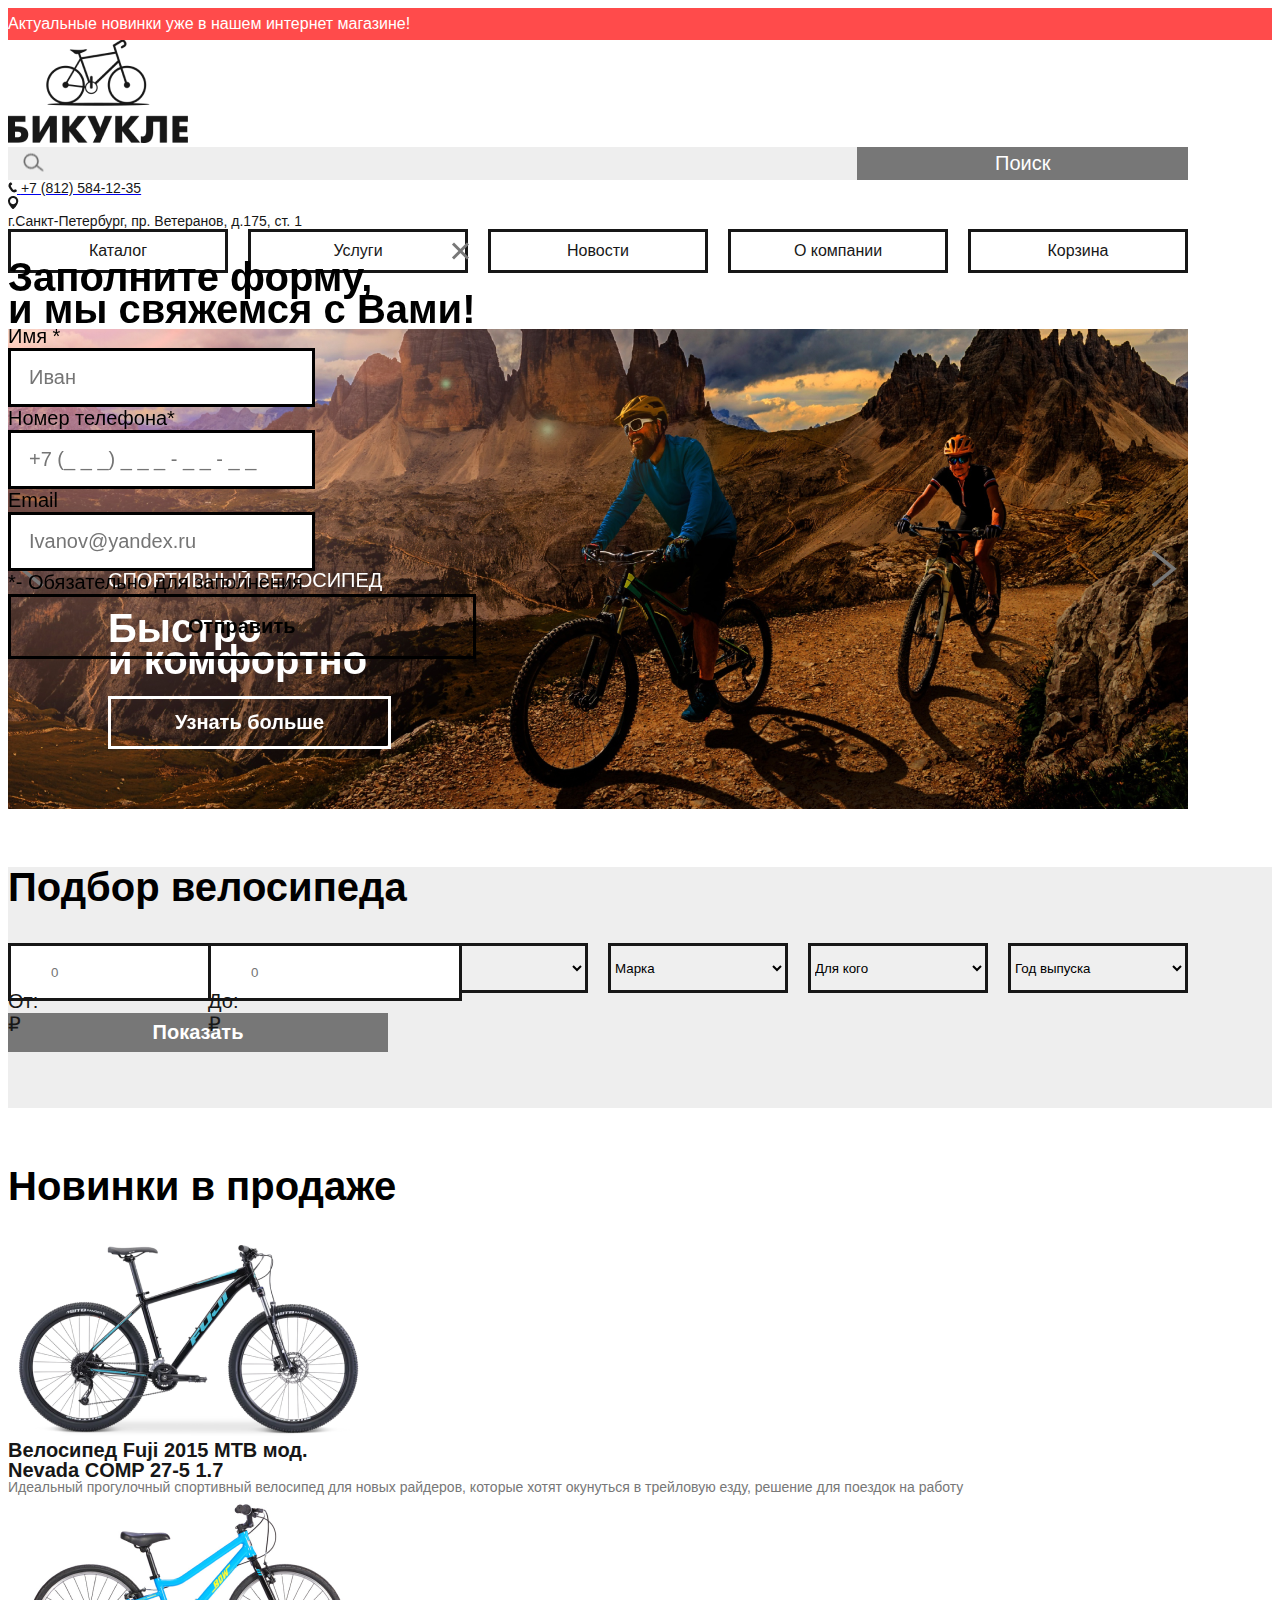
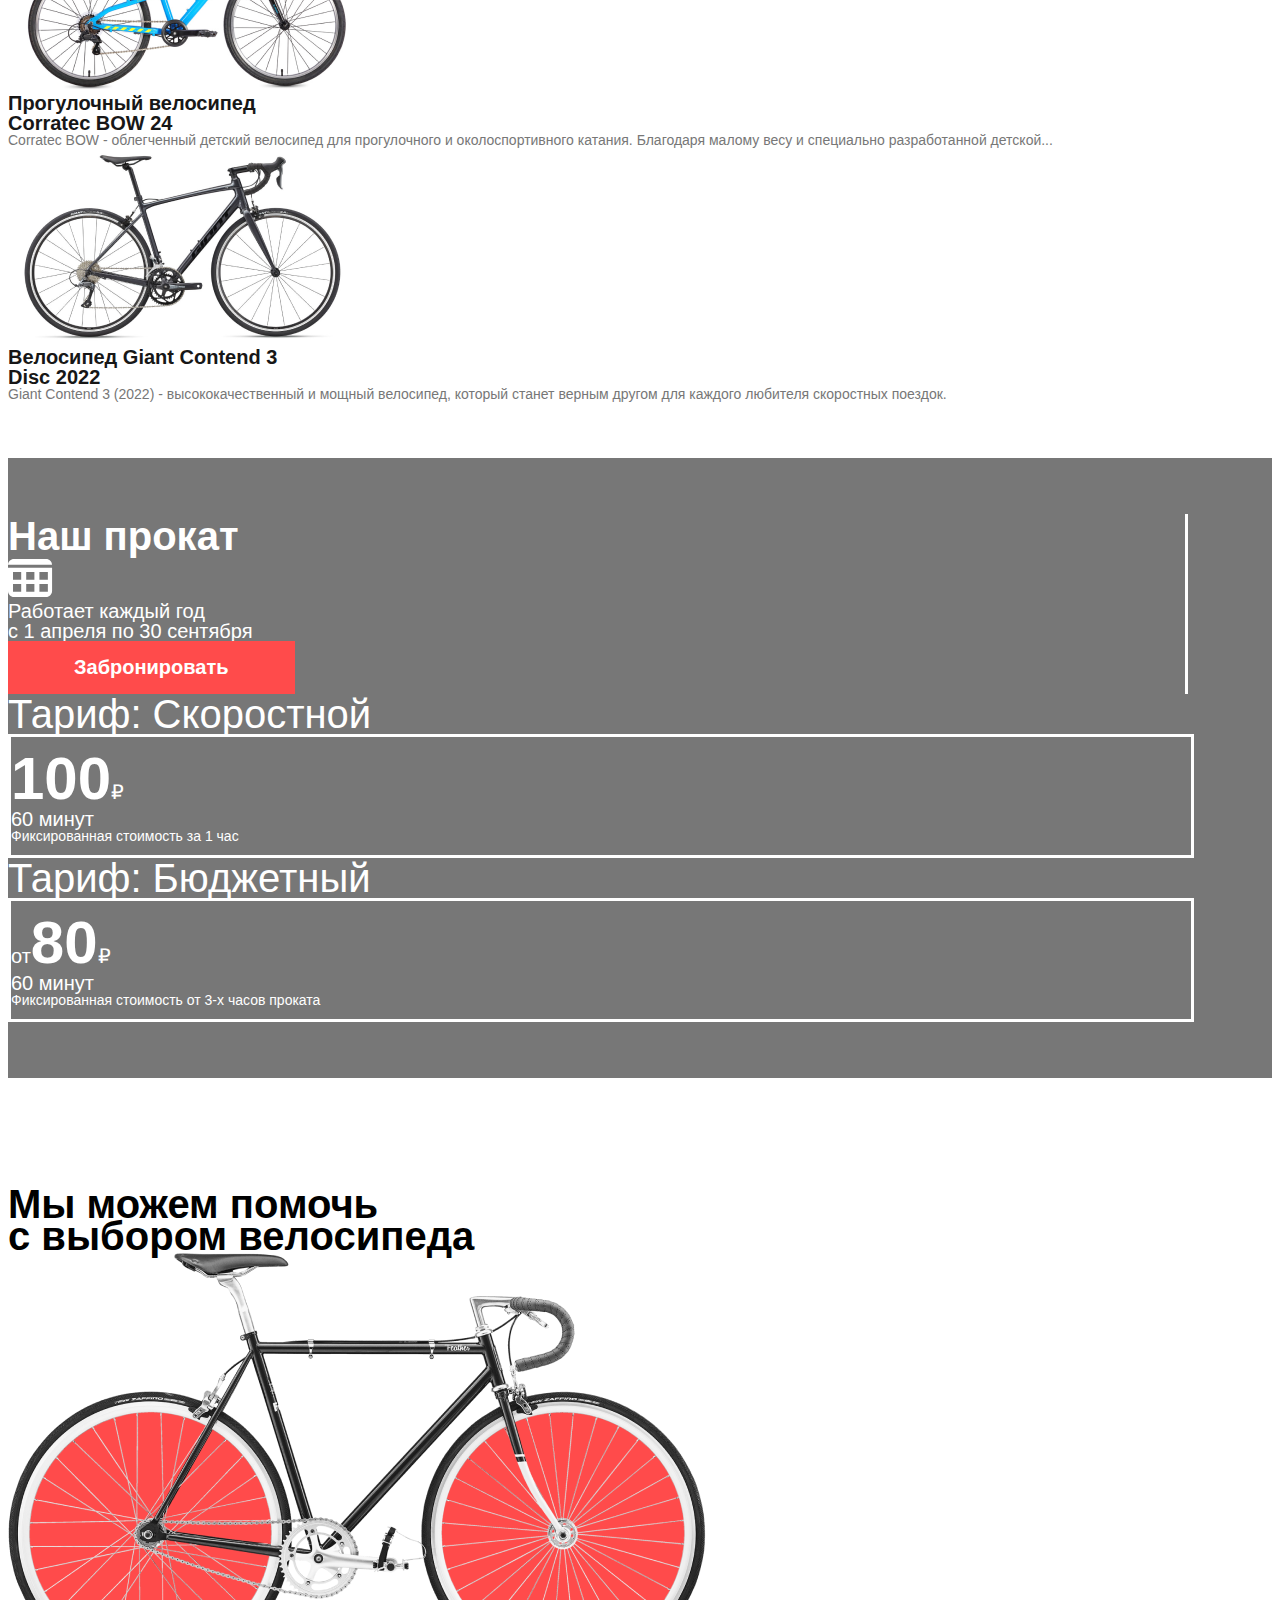
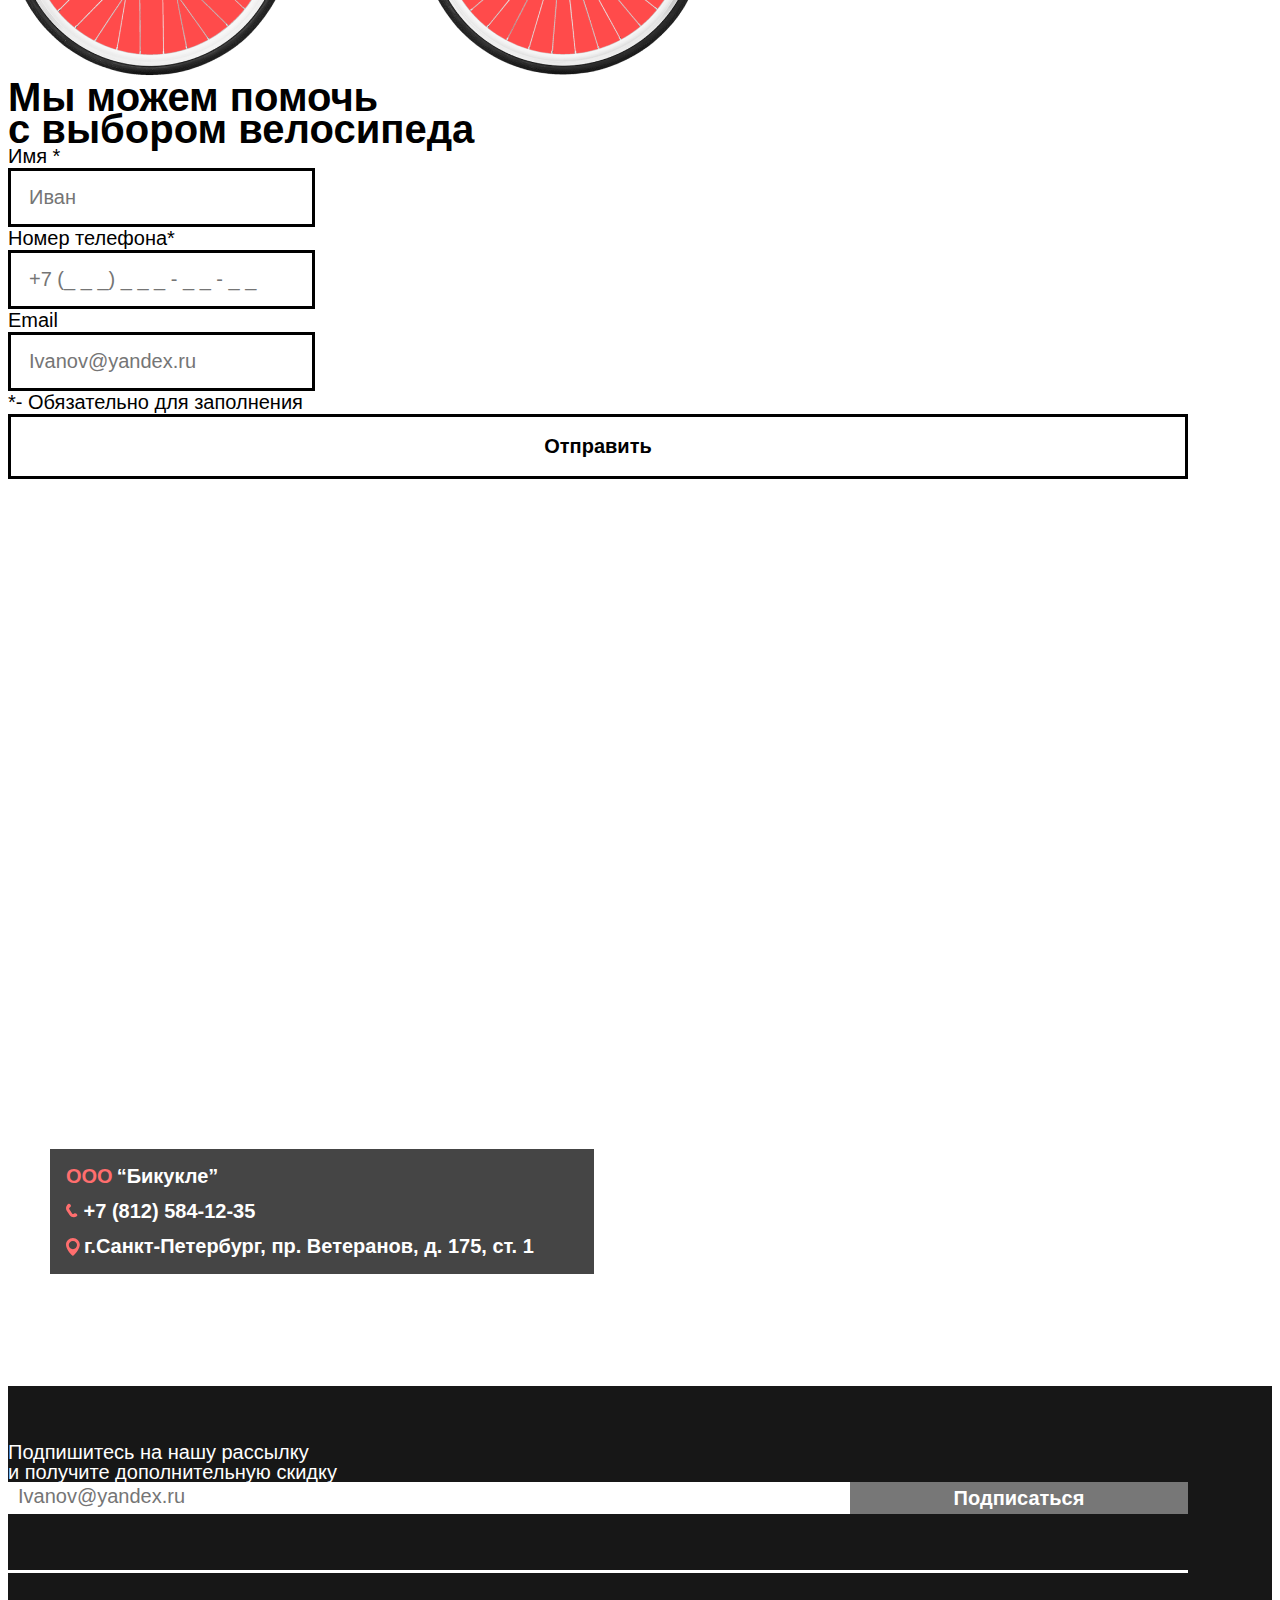
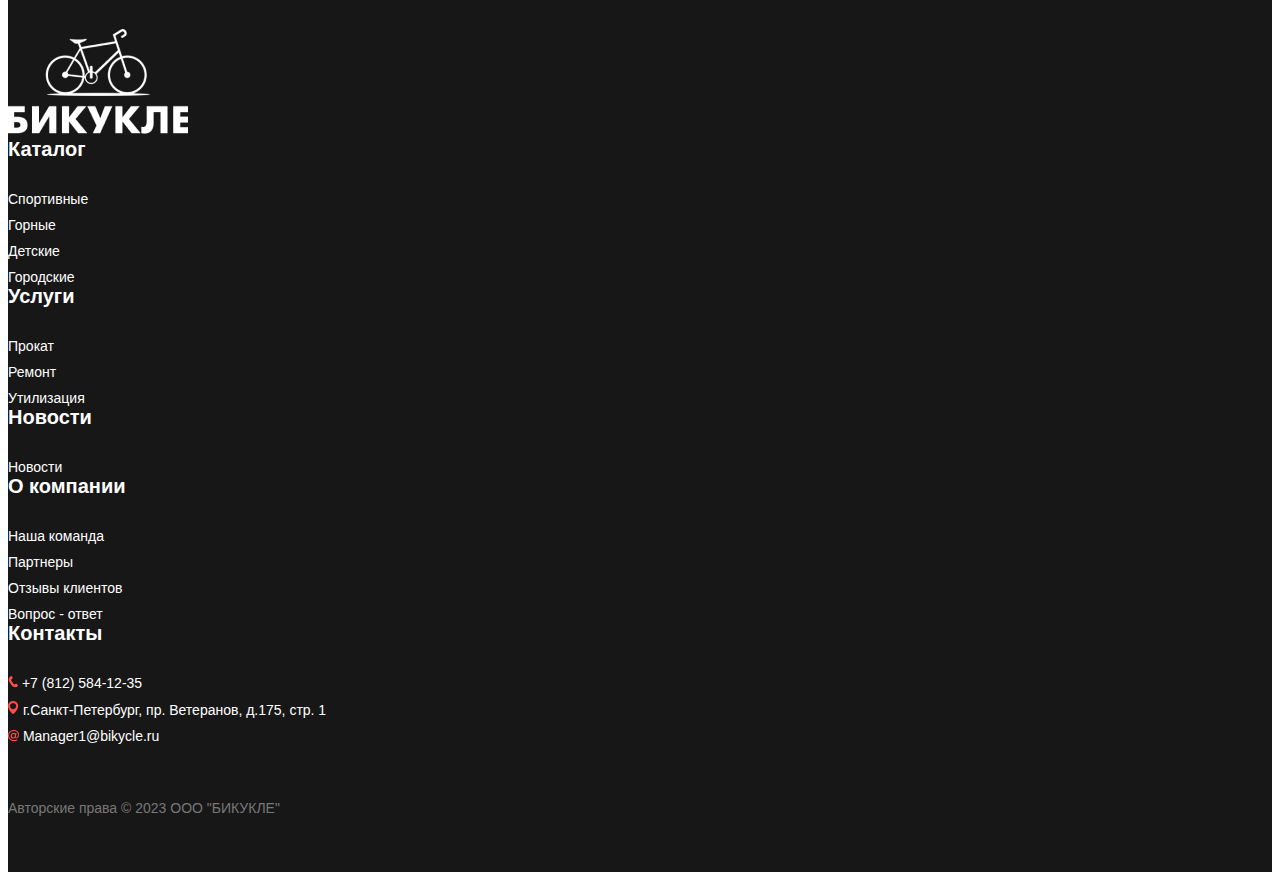
<file: index.html>
<!doctype html>
<html lang="ru">
<head>
    <meta charset="utf-8">
    <meta name="viewport" content="width=device-width, initial-scale=1">
    <title>Главная</title>
    <link rel="stylesheet" href="https://cdn.jsdelivr.net/npm/swiper@9/swiper-bundle.min.css"/>
    <link href="https://cdn.jsdelivr.net/npm/bootstrap@5.3.0/dist/css/bootstrap.min.css" rel="stylesheet" integrity="sha384-9ndCyUaIbzAi2FUVXJi0CjmCapSmO7SnpJef0486qhLnuZ2cdeRhO02iuK6FUUVM" crossorigin="anonymous">
    <link rel="stylesheet" href="assets/css/main.css">
</head>
<body>
    <header class="w-100 d-flex flex-column gap-4">
        <p class="w-100 header_title text-center">Актуальные новинки уже в нашем интернет магазине!</p>
        <nav class="container d-flex align-items-center justify-content-between">
            <a href="index.html"><img src="assets/images/header/logo.png" alt="" class="logo"></a>
            <div class="nav_left d-flex flex-column w-100" id="menu">
                <div class="d-flex flex-column flex-lg-row align-items-center preform">
                    <form class="col-12 col-lg-7 form_header">
                        <input type="text" class="form_input">
                        <img src="assets/images/icons/search.png" alt="" class="form_img">
                        <button class="form_button">Поиск</button>
                    </form>
                    <div class="col-12 col-lg-5 d-flex flex-column nav_contacts">
                        <a href="tel:+7 (812) 584-12-35" class="d-flex align-items-center gap-1 text-decoration-none">
                            <img src="assets/images/icons/phone.png" alt="">
                            <span style="color:#171717;">+7 (812) 584-12-35</span>
                        </a>
                        <div class="d-flex align-items-center gap-1">
                            <img src="assets/images/icons/adress.png" alt="">
                            <p>г.Санкт-Петербург, пр. Ветеранов, д.175, ст. 1</p>
                        </div>
                    </div>
                </div>
                <div class="nav_grid">
                    <a href="pages/catalog.html" class="nav_link">Каталог</a>
                    <a href="" class="nav_link">Услуги</a>
                    <a href="" class="nav_link">Новости</a>
                    <a href="" class="nav_link">О компании</a>
                    <a href="" class="nav_link">Корзина</a>
                </div>
            </div>
            <button type="button" id="toggler" class="toggler">
                <img src="assets/images/icons/menu.png" alt="">
            </button>
        </nav>
    </header>

    <main class="w-100">
        <div class="container">
            <div class=" swiper swiperMain w-100 ">
                <div class="swiper-wrapper w-100">
                    <div class="swiper-slide slide">
                        <img src="assets/images/main_silder/1.png" alt="" class="w-100">
                        <div class="swiper_desc">
                            <span>СПОРТИВНЫЙ ВЕЛОСИПЕД</span>
                            <p>Быстро<br> и комфортно</p>
                            <button>Узнать больше</button>
                        </div>
                    </div>
                    <div class="swiper-slide slide slide_second">
                        <img src="assets/images/main_silder/2.png" alt="" class="w-100">
                        <div class="swiper_desc">
                            <span>ДЕТСКИЙ ВЕЛОСИПЕД</span>
                            <p>Удобно<br> и безопасно</p>
                            <button>Узнать больше</button>
                        </div>
                    </div>
                </div>
                <div class="swiper-button-prev">
                    <svg width="15" height="21" viewBox="0 0 15 21" fill="none" xmlns="http://www.w3.org/2000/svg">
                        <path d="M13.6578 0.999999L2 10.4159L13.6578 19.8318" stroke="#777777" stroke-width="2"/>
                    </svg>
                </div>
                <div class="swiper-button-next">
                    <svg width="15" height="21" viewBox="0 0 15 21" fill="none" xmlns="http://www.w3.org/2000/svg">
                        <path d="M0.999903 0.999999L12.6577 10.4159L0.999903 19.8318" stroke="#777777" stroke-width="2"/>
                    </svg>
                </div>
            </div>
        </div>

        <div class="w-100 d-flex flex-column bike_selection">
            <p class="title_card text-center">Подбор велосипеда</p>
            <div class="container bike_form">
                <div class="bike_price">
                    <input type="text" class="bike_input h-100" placeholder="0">
                    <p class="position-absolute bike_p">От:</p>
                    <p class="position-absolute bike_p2">₽</p>
                </div>
                <div class="bike_price">
                    <input type="text" class="bike_input h-100" placeholder="0">
                    <p class="position-absolute bike_p">До:</p>
                    <p class="position-absolute bike_p2">₽</p>
                </div>
                <select name="" id="">
                    <option value="" selected disabled>Тип</option>
                    <option value="">Городские</option>
                    <option value="">Спортивные</option>
                    <option value="">Горные</option>
                </select>
                <select name="" id="">
                    <option value="" selected disabled>Марка</option>
                    <option value="">Fujo</option>
                    <option value="">Giant</option>
                    <option value="">BOW</option>
                    <option value="">Crunge</option>
                    <option value="">Komodo</option>
                </select>
                <select name="" id="">
                    <option value="" selected disabled>Для кого</option>
                    <option value="">Мужчинам</option>
                    <option value="">Женщинам</option>
                    <option value="">Детям</option>
                </select>
                <select name="" id="">
                    <option value="" selected disabled>Год выпуска</option>
                    <option value="">2015</option>
                    <option value="">2018</option>
                    <option value="">2020</option>
                </select>
            </div>
            <div class="container d-flex align-items-center justify-content-center">            
                <button>Показать</button>
            </div>
        </div>

        <div class="container">
            <p class="title_card text-center text-lg-start">Новинки в продаже</p>
            <div class="row row-gap-3">
                <div class="d-flex flex-column product_card col-12 col-md-6 col-lg-4">
                    <a href="pages/product.html"><img src="assets/images/products/1.png" alt="" class="w-100 product_img"></a>
                    <p class="w-100 product_title">Велосипед Fuji 2015 MTB мод.<br> Nevada COMP 27-5 1.7</p>
                    <p class="w-100 product_description">Идеальный прогулочный спортивный велосипед для новых райдеров, которые хотят окунуться в трейловую езду, решение для поездок на работу</p>
                </div>     
                <div class="d-flex flex-column product_card col-12 col-md-6 col-lg-4">
                    <a href="pages/product.html"><img src="assets/images/products/4.png" alt="" class="w-100 product_img"></a>
                    <p class="w-100 product_title">Прогулочный велосипед<br> Corratec BOW 24</p>
                    <p class="w-100 product_description">Corratec BOW - облегченный детский велосипед для прогулочного и околоспортивного катания. Благодаря малому весу и специально разработанной детской...</p>
                </div>     
                <div class="d-flex flex-column product_card col-12 col-md-6 col-lg-4">
                    <a href="pages/product.html"><img src="assets/images/products/3.png" alt="" class="w-100 product_img"></a>
                    <p class="w-100 product_title">Велосипед Giant Contend 3<br> Disc 2022</p>
                    <p class="w-100 product_description">Giant Contend 3 (2022) - высококачественный и мощный велосипед, который станет верным другом для каждого любителя скоростных поездок.</p>
                </div>     
            </div>
        </div>

        <div class="rate_block">
            <div class="container">
                <div class="row row-gap-4">
                    <div class="border_rent d-flex flex-column justify-content-between col-lg-4 col-12">
                        <p class="rent_title">Наш прокат</p>
                        <div class="d-flex align-items-center column-gap-2">
                            <svg width="45" height="38" viewBox="0 0 45 38" fill="none" xmlns="http://www.w3.org/2000/svg">
                                <path fill-rule="evenodd" clip-rule="evenodd" d="M0.00150793 5.86414H44.0799C44.0076 2.61318 41.3497 0 38.0814 0H6C2.7317 0 0.0737382 2.61318 0.00150793 5.86414ZM44.0814 8.67895H0V32C0 35.3137 2.68628 38 5.99999 38H38.0814C41.3951 38 44.0814 35.3137 44.0814 32V8.67895ZM31.4113 12.9012H39.858V20.642H31.4113V12.9012ZM26.396 12.9012H18.2133V20.642H26.396V12.9012ZM26.396 25.0988H18.2133V32.8395H26.396V25.0988ZM31.4113 32.8395H39.858V25.0988H31.4113V32.8395ZM13.198 12.9012V20.642H5.01525V12.9012H13.198ZM13.198 25.0988H5.01525V32.8395H13.198V25.0988Z" fill="white"/>
                            </svg>
                            <p class="rent_desc mt-2">Работает каждый год<br>
                                с 1 апреля по 30 сентября</p>
                        </div>
                        <button class="btn_rent mt-3" id="modal_open">Забронировать</button>
                    </div>
                    <div class="d-flex flex-column col-lg-4 col-12">
                        <p class="rent_title-rate text-center">Тариф: Скоростной</p>
                        <div class="d-flex row-gap-2 mt-4 flex-column align-items-center justify-content-center rate_price">
                            <p class="price_rate">100<span>₽</span></p>
                            <p class="time_rate">60 минут</p>
                            <p class="fix_rate">Фиксированная стоимость за 1 час</p>
                        </div>
                    </div>
                    <div class="d-flex flex-column col-lg-4 col-12">
                        <p class="rent_title-rate text-center">Тариф: Бюджетный</p>
                        <div class="d-flex row-gap-2 mt-4 flex-column align-items-center justify-content-center rate_price">
                            <p class="price_rate"><span>от</span>80<span>₽</span></p>
                            <p class="time_rate">60 минут</p>
                            <p class="fix_rate">Фиксированная стоимость от 3-х часов проката</p>
                        </div>
                    </div>
                </div>
            </div>            
        </div>

        <div class="w-100 bg-white modal_bike d-flex flex-column align-items-center d-none" id="modal">
            <div class="col-xl-5 col-lg-6 col-12 container position-relative">
                <button class="modal_close" id="modal_close">
                    <img src="assets/images/icons/close.png" alt="">
                </button>
                <p class="text-center feedback_title d-none d-lg-block">Заполните форму, <br> и мы свяжемся с Вами!</p>
                <form action="#" method="POST" class="d-flex flex-column row-gap-4 mt-md-5">
                    <label class="row_form d-flex flex-column row-gap-2">
                        <p class="ps-4">Имя *</p>
                        <input type="text" name="name" placeholder="Иван" required>
                    </label>
                    <label class="row_form d-flex flex-column row-gap-2">
                        <p class="ps-4">Номер телефона*</p>
                        <input type="text" name="phone" placeholder="+7 (_ _ _) _ _ _ - _ _ - _ _" required>
                    </label>
                    <label class="row_form d-flex flex-column row-gap-2">
                        <p class="ps-4">Email</p>
                        <input type="email" name="email" placeholder="Ivanov@yandex.ru">
                    </label>
                    <p class="necessarily ps-4">*- Обязательно для заполнения</p>
                    <button class="btn_form mt-3">Отправить</button>
                </form>
            </div>
        </div>
        <div class="overlay w-100 d-none" id="overlay"></div>

        <div class="container">
            <div class="row row-gap-3 feedback_form">
                <p class="text-center feedback_title d-lg-none">Мы можем помочь<br> с выбором велосипеда</p>
                <div class="col-xl-7 col-lg-6 col-12 d-flex align-items-end">
                    <img src="assets/images/form.png" alt="" class="w-100">
                </div>
                <div class="col-xl-5 col-lg-6 col-12">
                    <p class="text-center feedback_title d-none d-lg-block">Мы можем помочь<br> с выбором велосипеда</p>
                    <form action="#" method="POST" class="d-flex flex-column row-gap-4 mt-md-5">
                        <label class="row_form d-flex flex-column row-gap-2">
                            <p class="ps-4">Имя *</p>
                            <input type="text" name="name" placeholder="Иван" required>
                        </label>
                        <label class="row_form d-flex flex-column row-gap-2">
                            <p class="ps-4">Номер телефона*</p>
                            <input type="text" name="phone" placeholder="+7 (_ _ _) _ _ _ - _ _ - _ _" required>
                        </label>
                        <label class="row_form d-flex flex-column row-gap-2">
                            <p class="ps-4">Email</p>
                            <input type="email" name="email" placeholder="Ivanov@yandex.ru">
                        </label>
                        <p class="necessarily ps-4">*- Обязательно для заполнения</p>
                        <button class="btn_form mt-3">Отправить</button>
                    </form>
                </div>
            </div>
        </div>

        <div class="map_block">
            <iframe class="map" src="https://yandex.ru/map-widget/v1/?um=constructor%3Af0da5bd1bc6ccb6ceba1e749f057a9f485c7a87589c55c404bb5228900364bf2&amp;source=constructor" frameborder="0"></iframe>
            <div class="contact_map">
                <ul class="map_list">
                    <li><span>OOO</span> “Бикукле”</li>
                    <li>
                        <a href="tel:78125841235">
                            <svg width="12" height="15" viewBox="0 0 12 15" fill="none" xmlns="http://www.w3.org/2000/svg">
                                <path d="M3.56218 11.9833L0.893091 8.03925C-0.695705 5.6915 -0.0902709 2.50139 2.2482 0.898971C2.87694 0.468134 3.7362 0.631207 4.16338 1.26244L4.70513 2.06298C5.14493 2.71287 4.98713 3.59481 4.34928 4.05188L3.74623 4.45998C3.09801 4.84997 2.90963 5.70394 3.33361 6.33046L6.10786 10.4299C6.47294 10.9694 7.20433 11.1143 7.74755 10.7548L8.145 10.4918C9.01126 9.91851 10.1776 10.1496 10.7598 11.0099L11.0548 11.4459C11.4757 12.0678 11.3153 12.9128 10.6959 13.3372C8.35395 14.942 5.15334 14.3346 3.56218 11.9833Z" fill="#FF4B4B"/>
                            </svg>
                            +7 (812) 584-12-35
                        </a>
                    </li>
                    <li>
                        <svg width="14" height="18" viewBox="0 0 14 18" fill="none" xmlns="http://www.w3.org/2000/svg">
                            <path fill-rule="evenodd" clip-rule="evenodd" d="M7.47081 17.5933C10.4177 15.1582 13.7885 10.3223 13.7885 6.83958C13.7885 3.12718 10.7019 0.117676 6.89426 0.117676C3.08667 0.117676 0 3.12718 0 6.83958C0 10.3223 3.37078 15.1582 6.31771 17.5933C6.65342 17.8707 7.1351 17.8707 7.47081 17.5933ZM6.89426 11.1484C9.17882 11.1484 11.0308 9.29641 11.0308 7.01186C11.0308 4.7273 9.17882 2.8753 6.89426 2.8753C4.60971 2.8753 2.75771 4.7273 2.75771 7.01186C2.75771 9.29641 4.60971 11.1484 6.89426 11.1484Z" fill="#FF4B4B"/>
                        </svg>
                        г.Санкт-Петербург, пр. Ветеранов, д. 175, ст. 1 
                    </li>
                </ul>
            </div>
        </div>
    </main>

    <footer>
        <div class="container">
            <form method="POST" action="#" class="subscribe_form row row-gap-2 d-flex align-items-center justify-content-between column-gap-3">
                <p class="title_footer col-xl-4 col-md-5 col-12">Подпишитесь на нашу рассылку<br> и получите дополнительную скидку</p>
                <div class="input_block col-xl-7 col-md-6 col-12">
                    <input type="email" class="input_form" name="email" placeholder="Ivanov@yandex.ru">
                    <button class="btn_subscribe" type="submit">Подписаться</button>
                </div>
            </form>
            <div class="footer_bottom row row-gap-3 d-flex justify-content-between">
                <a href="#" class="col-lg-3 col-md-3 col-sm-12 col-12 d-flex justify-content-center align-items-end"><img src="assets/images/footer/logo.png" alt=""></a>
                <div class="col-lg-1 col-md-2 col-sm-4 col-6">
                    <p class="footer_title">Каталог</p>
                    <ul class="footer_list">
                        <li><a href="#">Спортивные</a></li>
                        <li><a href="#">Горные</a></li>
                        <li><a href="#">Детские</a></li>
                        <li><a href="#">Городские</a></li>
                    </ul>
                </div>
                <div class="col-lg-1 col-md-2 col-sm-4 col-6">
                    <p class="footer_title">Услуги</p>
                    <ul class="footer_list">
                        <li><a href="#">Прокат</a></li>
                        <li><a href="#">Ремонт</a></li>
                        <li><a href="#">Утилизация</a></li>
                    </ul>
                </div>
                <div class="col-lg-1 col-md-2 col-sm-4 col-6">
                    <p class="footer_title">Новости</p>
                    <ul class="footer_list">
                        <li><a href="#">Новости</a></li>
                    </ul>
                </div>
                <div class="col-lg-2 col-md-3 col-sm-6 col-6">
                    <p class="footer_title">О компании</p>
                    <ul class="footer_list">
                        <li><a href="#">Наша команда</a></li>
                        <li><a href="#">Партнеры</a></li>
                        <li><a href="#">Отзывы клиентов</a></li>
                        <li><a href="#">Вопрос - ответ</a></li>
                    </ul>
                </div>
                <div class="col-lg-4 col-md-3 col-sm-6 col-12">
                    <p class="footer_title">Контакты</p>
                    <ul class="footer_list">
                        <li>
                            <a href="tel:78125841235" class="d-flex column-gap-2 align-items-center">
                                <svg width="10" height="12" viewBox="0 0 10 12" fill="none" xmlns="http://www.w3.org/2000/svg">
                                    <path d="M3.57193 9.33292L1.37803 6.09102C0.0720884 4.16124 0.569736 1.53907 2.49189 0.221933C3.00869 -0.132201 3.71497 0.00184103 4.0661 0.520695L4.5114 1.17871C4.8729 1.7129 4.7432 2.43782 4.2189 2.81352L3.72321 3.14897C3.1904 3.46953 3.03556 4.17147 3.38406 4.68644L5.6644 8.05608C5.96448 8.49952 6.56567 8.61864 7.01217 8.32314L7.33886 8.10693C8.0509 7.6357 9.00961 7.82567 9.48815 8.53281L9.73066 8.89117C10.0766 9.40232 9.94476 10.0969 9.43563 10.4458C7.51061 11.7649 4.87981 11.2656 3.57193 9.33292Z" fill="#FF4B4B"/>
                                </svg>
                                +7 (812) 584-12-35
                            </a>
                        </li>
                        <li class="d-flex column-gap-2 align-items-center">
                            <svg width="11" height="14" viewBox="0 0 11 14" fill="none" xmlns="http://www.w3.org/2000/svg">
                                <path fill-rule="evenodd" clip-rule="evenodd" d="M5.67717 12.8206C7.82377 10.9818 10.2115 7.50068 10.2115 4.97822C10.2115 2.22889 7.92556 0.00012207 5.10574 0.00012207C2.28592 0.00012207 0 2.22889 0 4.97822C0 7.50068 2.38771 10.9818 4.53431 12.8206C4.86504 13.1039 5.34644 13.1039 5.67717 12.8206ZM5.10574 8.16931C6.79763 8.16931 8.16918 6.79776 8.16918 5.10586C8.16918 3.41397 6.79763 2.04242 5.10574 2.04242C3.41385 2.04242 2.0423 3.41397 2.0423 5.10586C2.0423 6.79776 3.41385 8.16931 5.10574 8.16931Z" fill="#FF4B4B"/>
                            </svg>
                            г.Санкт-Петербург, пр. Ветеранов, д.175, стр. 1
                        </li>
                        <li>
                            <a href="mailto:Manager1@bikycle.ru" class="d-flex column-gap-2 align-items-center">
                                <svg width="11" height="11" viewBox="0 0 11 11" fill="none" xmlns="http://www.w3.org/2000/svg">
                                    <path d="M7.28916 3.79983L7.45482 2.96964H8.58133L7.93524 6.17864C7.86898 6.49795 7.83584 6.73742 7.83584 6.89707C7.83584 7.12059 7.89106 7.28556 8.00151 7.39199C8.11195 7.48779 8.23343 7.53568 8.36596 7.53568C8.71938 7.53568 9.0507 7.32281 9.35994 6.89707C9.54769 6.64163 9.69127 6.30104 9.79066 5.8753C9.89006 5.44957 9.93976 5.07172 9.93976 4.74178C9.93976 3.75194 9.58082 2.87385 8.86295 2.10752C8.15612 1.3412 7.14006 0.958032 5.81476 0.958032C4.47841 0.958032 3.35191 1.39973 2.43524 2.28314C1.51857 3.16655 1.06024 4.26282 1.06024 5.57197C1.06024 6.50859 1.31426 7.35474 1.82229 8.11043C2.33032 8.86611 3.0261 9.40361 3.90964 9.72291C4.46185 9.93578 5.09136 10.0422 5.79819 10.0422C7.01305 10.0422 8.13404 9.82402 9.16114 9.38764L9.44277 10.3775C8.40462 10.7926 7.21737 11.0001 5.88102 11.0001C4.24649 11.0001 2.91014 10.5691 1.87199 9.70694C0.623996 8.65324 0 7.2696 0 5.556C0 3.94884 0.546687 2.62373 1.64006 1.58067C2.73343 0.526973 4.10843 0.00012207 5.76506 0.00012207C7.25602 0.00012207 8.49849 0.431182 9.49247 1.2933C10.4975 2.14478 11 3.28895 11 4.72581C11 5.85402 10.7349 6.75871 10.2048 7.43989C9.6747 8.11043 9.03966 8.4457 8.2997 8.4457C7.95733 8.4457 7.6757 8.35523 7.45482 8.17429C7.24498 7.99335 7.10693 7.75387 7.04066 7.45585C6.55472 8.17961 5.86998 8.54149 4.98644 8.54149C4.41215 8.54149 3.87651 8.33926 3.37952 7.93481C2.89357 7.51972 2.6506 6.87047 2.6506 5.98706C2.6506 4.99722 2.94879 4.21493 3.54518 3.64018C4.14157 3.06543 4.80974 2.77806 5.5497 2.77806C6.38906 2.77806 6.96888 3.11865 7.28916 3.79983ZM5.15211 7.42392C5.62701 7.42392 6.04116 7.2217 6.39458 6.81725C6.75904 6.4128 6.94126 5.89659 6.94126 5.26863C6.94126 4.81096 6.81978 4.47037 6.57681 4.24686C6.33384 4.0127 6.03564 3.89562 5.68223 3.89562C5.19628 3.89562 4.78213 4.08188 4.43976 4.4544C4.09739 4.82692 3.92621 5.33249 3.92621 5.9711C3.92621 6.43941 4.04217 6.80128 4.2741 7.05673C4.51707 7.30153 4.80974 7.42392 5.15211 7.42392Z" fill="#FF4B4B"/>
                                </svg>
                                Manager1@bikycle.ru
                            </a>
                        </li>
                    </ul>
                </div>
            </div>
            <p class="footer_copyright text-center">Авторские права © 2023 ООО "БИКУКЛЕ"</p>
        </div>
    </footer>
    <script src="https://code.jquery.com/jquery-3.7.0.min.js" integrity="sha256-2Pmvv0kuTBOenSvLm6bvfBSSHrUJ+3A7x6P5Ebd07/g=" crossorigin="anonymous"></script>
    <script src="https://cdn.jsdelivr.net/npm/bootstrap@5.3.0/dist/js/bootstrap.bundle.min.js" integrity="sha384-geWF76RCwLtnZ8qwWowPQNguL3RmwHVBC9FhGdlKrxdiJJigb/j/68SIy3Te4Bkz" crossorigin="anonymous"></script>
    <script src="https://cdn.jsdelivr.net/npm/swiper@9/swiper-bundle.min.js"></script>
    <script src="assets/js/main.js"></script>
</body>
</html>
</file>
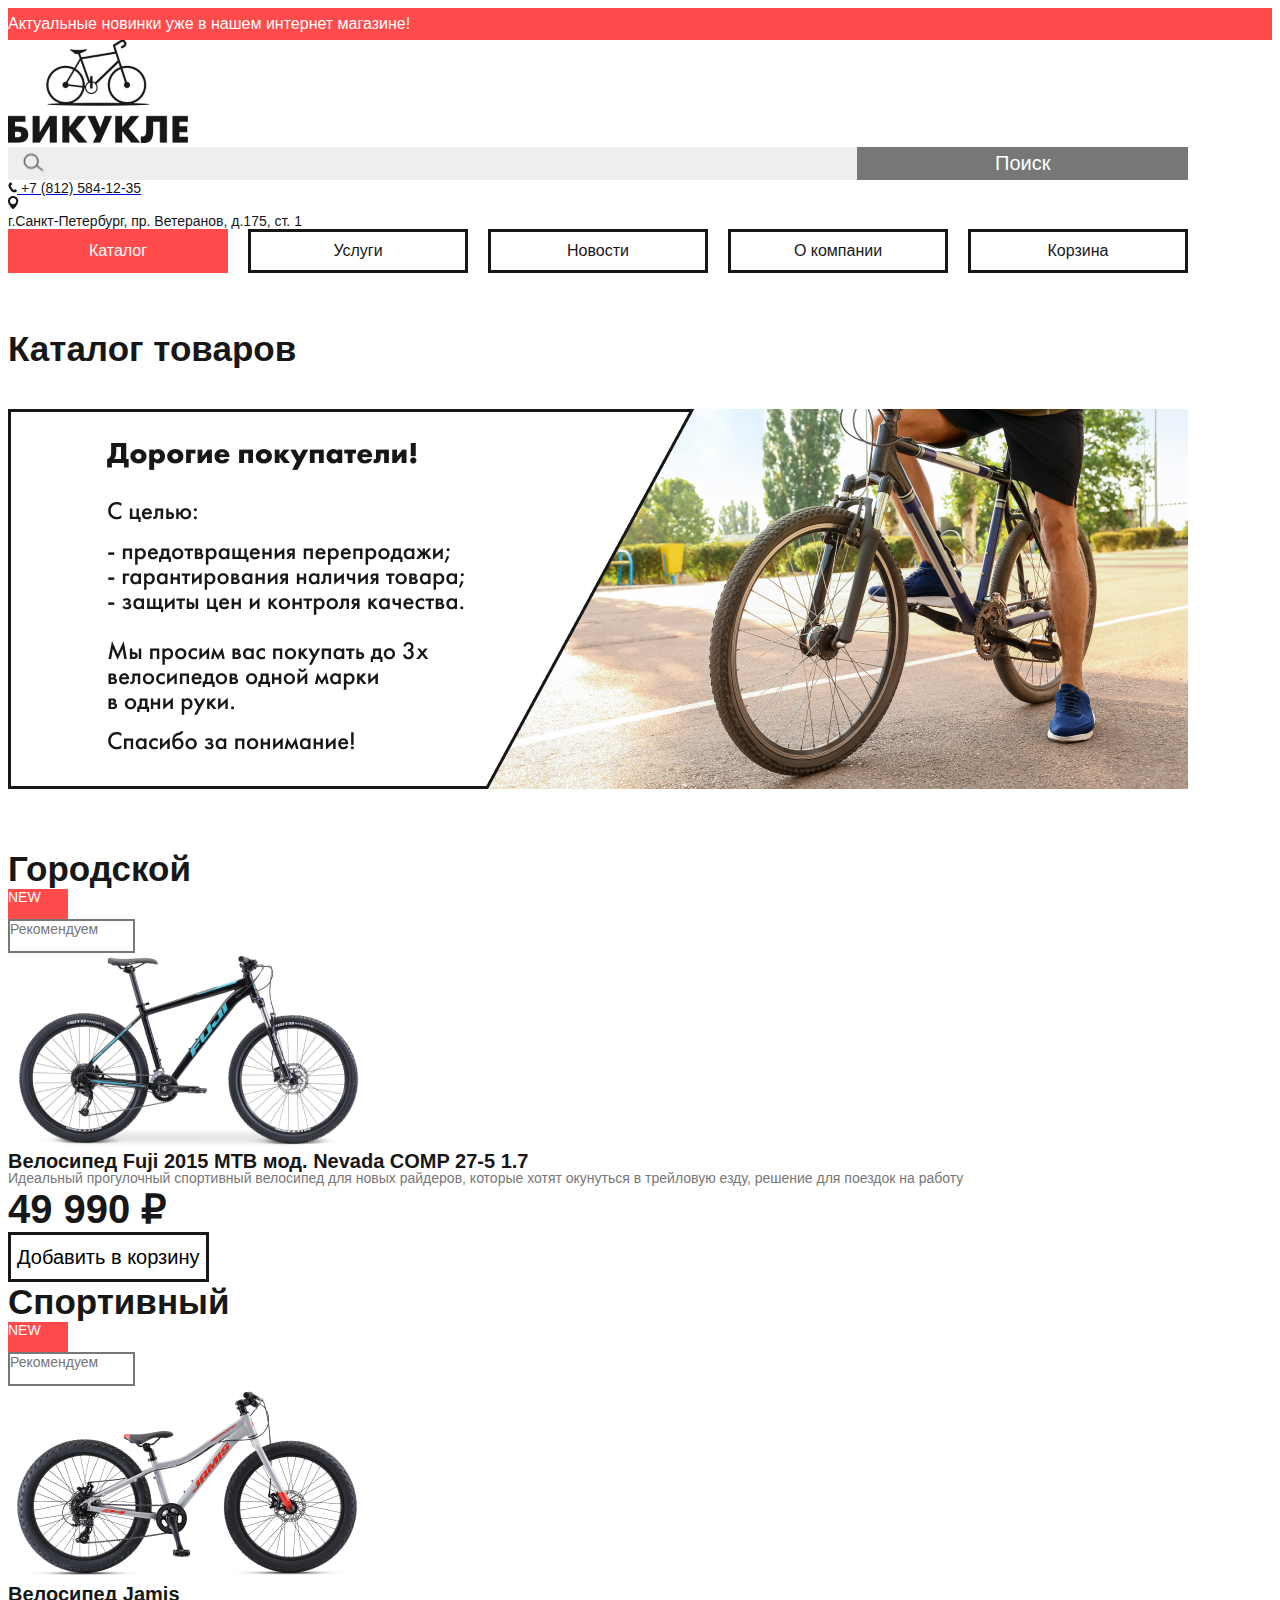
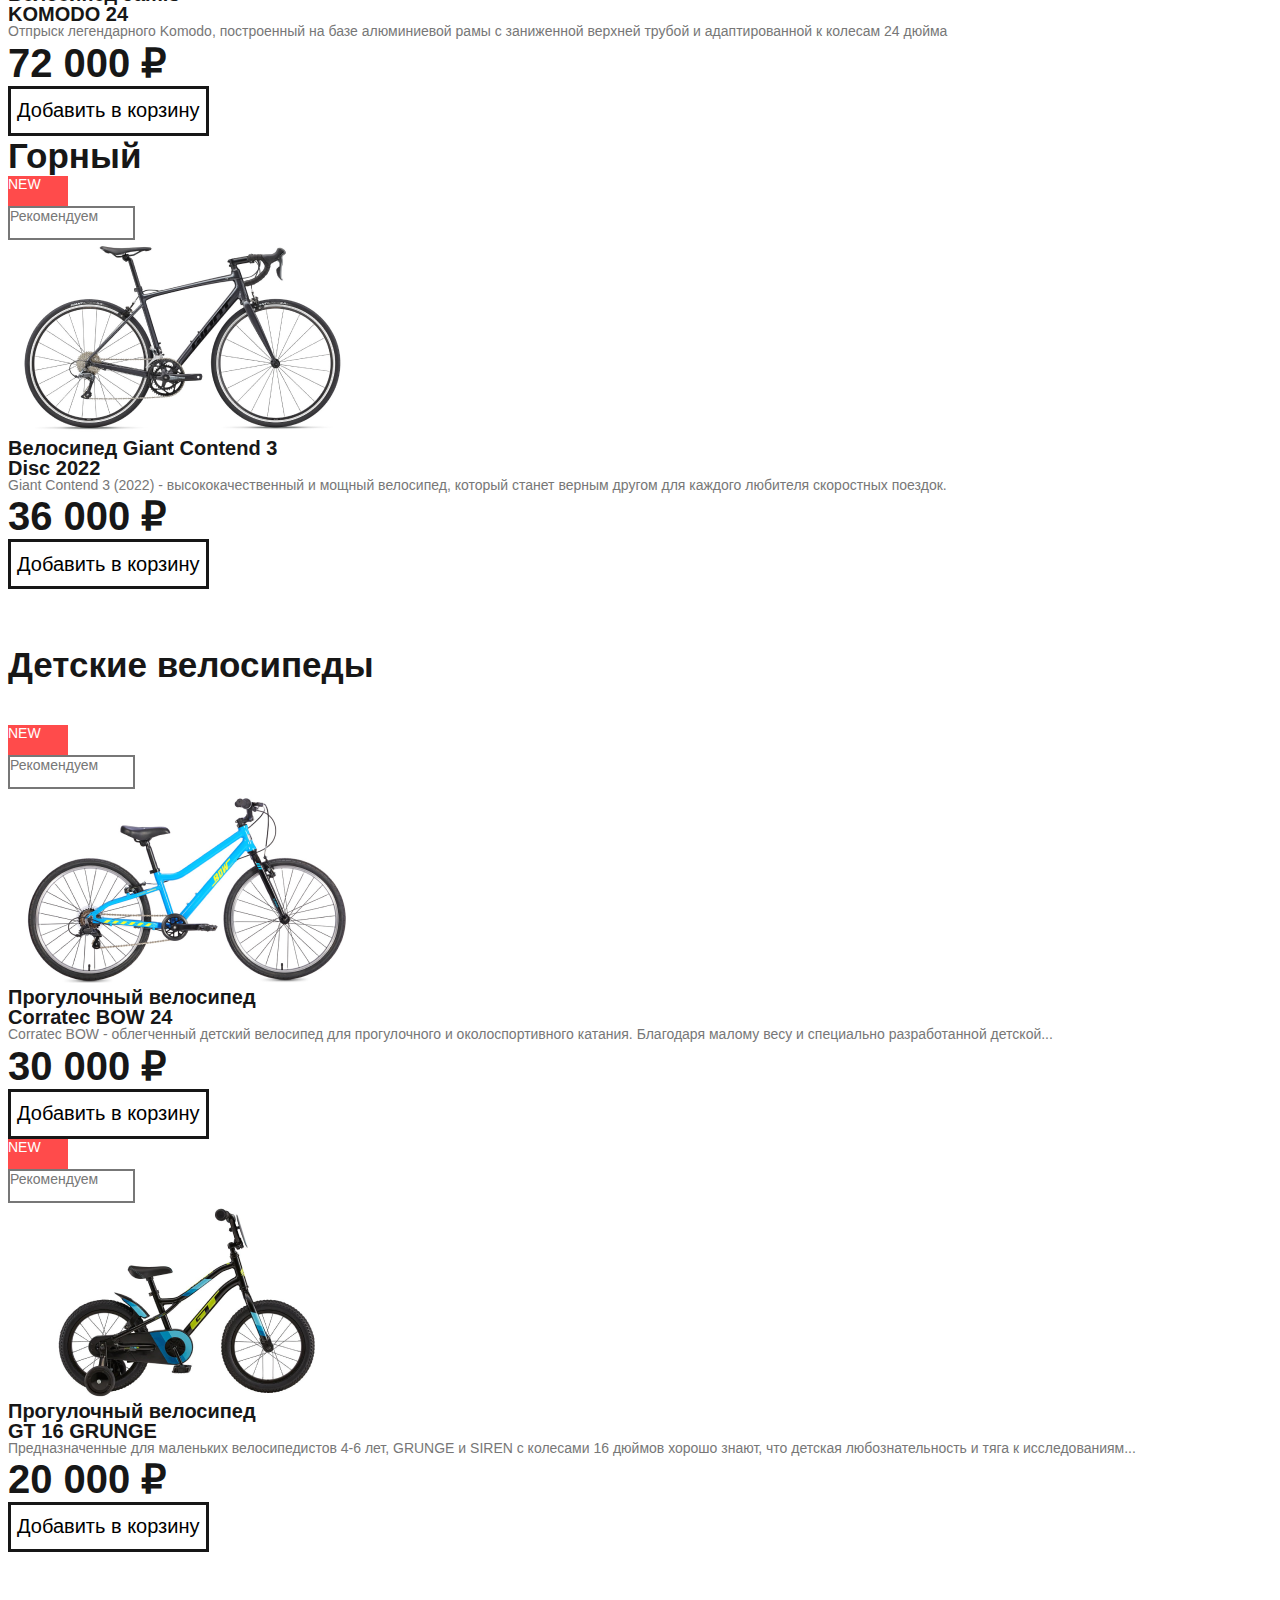
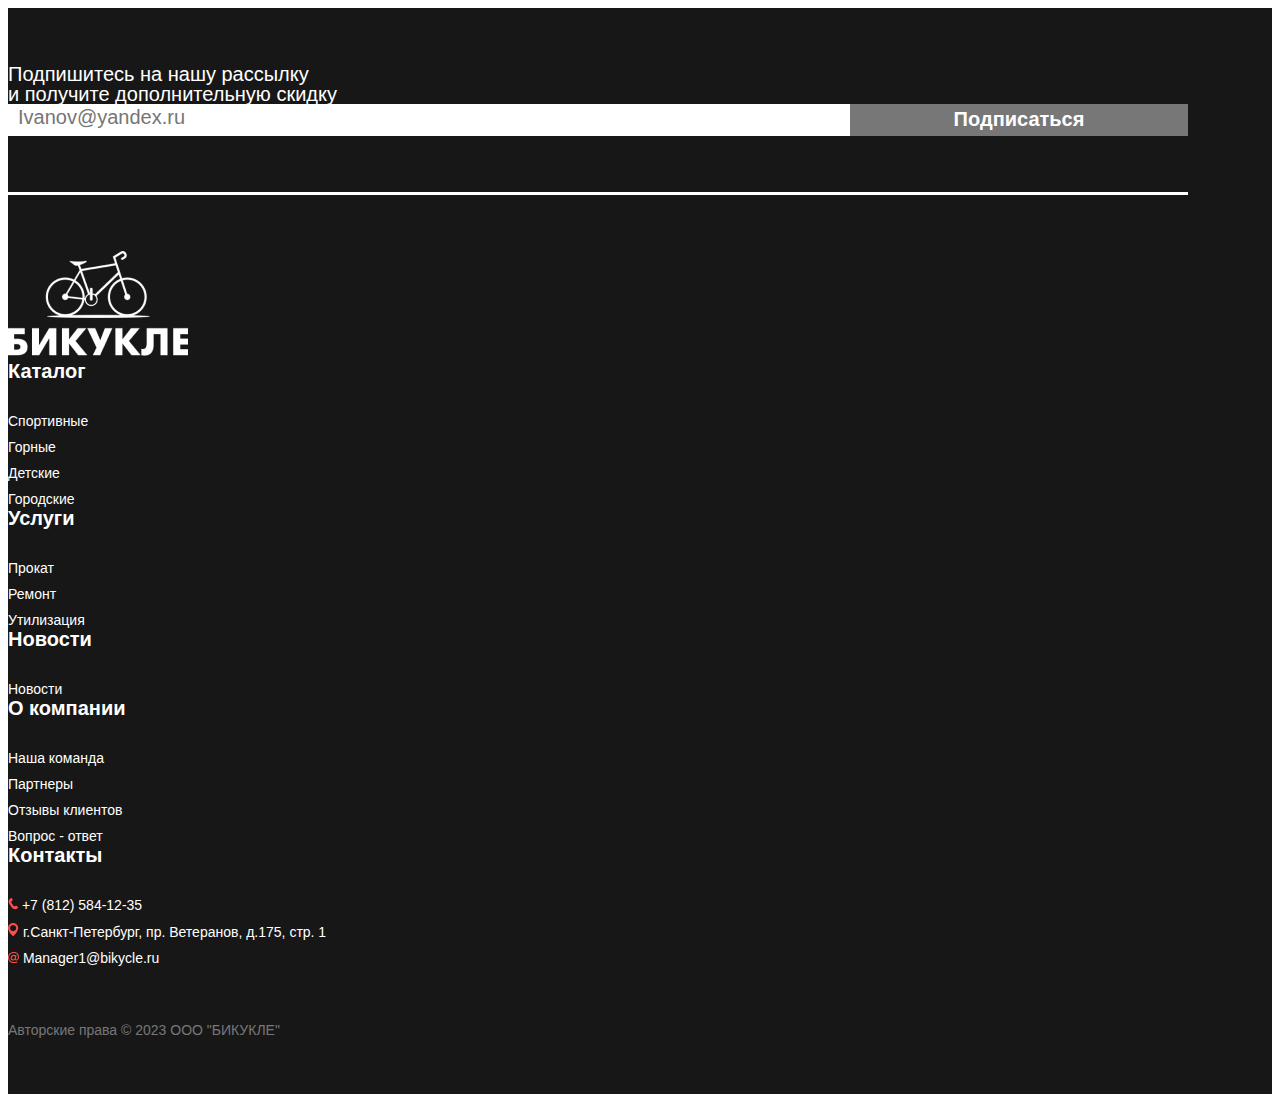
<file: pages/catalog.html>
<!doctype html>
<html lang="ru">
<head>
    <meta charset="utf-8">
    <meta name="viewport" content="width=device-width, initial-scale=1">
    <title>Каталог</title>
    <link href="https://cdn.jsdelivr.net/npm/bootstrap@5.3.0/dist/css/bootstrap.min.css" rel="stylesheet" integrity="sha384-9ndCyUaIbzAi2FUVXJi0CjmCapSmO7SnpJef0486qhLnuZ2cdeRhO02iuK6FUUVM" crossorigin="anonymous">
    <link rel="stylesheet" href="../assets/css/main.css">
</head>
<body>
    <header class="w-100 d-flex flex-column gap-4">
        <p class="w-100 header_title text-center">Актуальные новинки уже в нашем интернет магазине!</p>
        <nav class="container d-flex align-items-center justify-content-between">
            <a href="../index.html"><img src="../assets/images/header/logo.png" alt="" class="logo"></a>
            <div class="nav_left d-flex flex-column w-100" id="menu">
                <div class="d-flex flex-column flex-lg-row align-items-center preform">
                    <form class="col-12 col-lg-7 form_header">
                        <input type="text" class="form_input">
                        <img src="../assets/images/icons/search.png" alt="" class="form_img">
                        <button class="form_button">Поиск</button>
                    </form>
                    <div class="col-12 col-lg-5 d-flex flex-column nav_contacts">
                        <a href="tel:+7 (812) 584-12-35" class="d-flex align-items-center gap-1 text-decoration-none">
                            <img src="../assets/images/icons/phone.png" alt="">
                            <span style="color:#171717;">+7 (812) 584-12-35</span>
                        </a>
                        <div class="d-flex align-items-center gap-1">
                            <img src="../assets/images/icons/adress.png" alt="">
                            <p>г.Санкт-Петербург, пр. Ветеранов, д.175, ст. 1</p>
                        </div>
                    </div>
                </div>
                <div class="nav_grid">
                    <a href="" class="nav_link_active">Каталог</a>
                    <a href="" class="nav_link">Услуги</a>
                    <a href="" class="nav_link">Новости</a>
                    <a href="" class="nav_link">О компании</a>
                    <a href="" class="nav_link">Корзина</a>
                </div>
            </div>
            <button type="button" id="toggler" class="toggler">
                <img src="../assets/images/icons/menu.png" alt="">
            </button>
        </nav>
    </header>

    <main class="container">  
        <div class="row gap-4 gap-md-0">            
            <p class="text-center text-md-start category_title col-12 mt-4 mt-md-0 catalog_kid col-12">Каталог товаров</p>
            <img src="../assets/images/main.png" alt="" class="col-12">
        </div>
        <div class="row gap-4 gap-md-0 mt-4 mt-md-0 categories">
            <div class="d-flex flex-column col-12 col-md-6 col-lg-4 category">
                <p class="text-center category_title">Городской</p>
                <div class="d-flex flex-column product_card">
                    <div class="d-flex product_header">
                        <p class="new d-flex justify-content-center align-items-center">NEW</p>
                        <p class="recomend d-flex justify-content-center align-items-center">Рекомендуем</p>
                    </div>
                    <a href="product.html"><img src="../assets/images/products/1.png" alt="" class="w-100 product_img"></a>
                    <p class="w-100 product_title">Велосипед Fuji 2015 MTB мод. Nevada COMP 27-5 1.7</p>
                    <p class="w-100 product_description">Идеальный прогулочный спортивный велосипед для новых райдеров, которые хотят окунуться в трейловую езду, решение для поездок на работу</p>
                    <p class="product_price">49 990 ₽</p>
                    <button class="w-full d-flex justify-content-center align-items-center product_button">Добавить в корзину</button>
                </div>
            </div>
            <div class="d-flex flex-column col-12 col-md-6 col-lg-4 category">
                <p class="text-center category_title">Спортивный</p>
                <div class="d-flex flex-column product_card">
                    <div class="d-flex product_header">
                        <p class="new d-flex justify-content-center align-items-center">NEW</p>
                        <p class="recomend d-flex justify-content-center align-items-center">Рекомендуем</p>
                    </div>
                    <a href="product.html"><img src="../assets/images/products/2.png" alt="" class="w-100 product_img"></a>
                    <p class="w-100 product_title">Велосипед Jamis <br> KOMODO 24</p>
                    <p class="w-100 product_description">Отпрыск легендарного Komodo, построенный на базе алюминиевой рамы с заниженной верхней трубой и адаптированной к колесам 24 дюйма</p>
                    <p class="product_price">72 000 ₽</p>
                    <button class="w-full d-flex justify-content-center align-items-center product_button">Добавить в корзину</button>
                </div>
            </div>
            <div class="d-flex flex-column col-12 col-md-6 col-lg-4 category">
                <p class="text-center category_title">Горный</p>
                <div class="d-flex flex-column product_card">
                    <div class="d-flex product_header">
                        <p class="new d-flex justify-content-center align-items-center">NEW</p>
                        <p class="recomend d-flex justify-content-center align-items-center">Рекомендуем</p>
                    </div>
                    <a href="product.html"><img src="../assets/images/products/3.png" alt="" class="w-100 product_img"></a>
                    <p class="w-100 product_title">Велосипед Giant Contend 3 <br> Disc 2022</p>
                    <p class="w-100 product_description">Giant Contend 3 (2022) - высококачественный и мощный велосипед, который станет верным другом для каждого любителя скоростных поездок. </p>
                    <p class="product_price">36 000 ₽</p>
                    <button class="w-full d-flex justify-content-center align-items-center product_button">Добавить в корзину</button>
                </div>
            </div>
        </div>
        <div class="row gap-4 gap-md-0">
            <p class="text-center category_title col-12 mt-4 mt-md-0 catalog_kid">Детские велосипеды</p>
            <div class="d-flex flex-column product_card col-12 col-md-6 col-lg-4">
                <div class="d-flex product_header">
                    <p class="new d-flex justify-content-center align-items-center">NEW</p>
                    <p class="recomend d-flex justify-content-center align-items-center">Рекомендуем</p>
                </div>
                <a href="product.html"><img src="../assets/images/products/4.png" alt="" class="w-100 product_img"></a>
                <p class="w-100 product_title">Прогулочный велосипед <br> Corratec BOW 24</p>
                <p class="w-100 product_description">Corratec BOW - облегченный детский велосипед для прогулочного и околоспортивного катания. Благодаря малому весу и специально разработанной детской...</p>
                <p class="product_price">30 000 ₽</p>
                <button class="w-full d-flex justify-content-center align-items-center product_button">Добавить в корзину</button>
            </div>            
            <div class="d-flex flex-column product_card col-12 col-md-6 col-lg-4">
                <div class="d-flex product_header">
                    <p class="new d-flex justify-content-center align-items-center">NEW</p>
                    <p class="recomend d-flex justify-content-center align-items-center">Рекомендуем</p>
                </div>
                <a href="product.html"><img src="../assets/images/products/5.png" alt="" class="w-100 product_img"></a>
                <p class="w-100 product_title">Прогулочный велосипед <br> GT 16 GRUNGE</p>
                <p class="w-100 product_description">Предназначенные для маленьких велосипедистов 4-6 лет, GRUNGE и SIREN с колесами 16 дюймов хорошо знают, что детская любознательность и тяга к исследованиям...</p>
                <p class="product_price">20 000 ₽</p>
                <button class="w-full d-flex justify-content-center align-items-center product_button">Добавить в корзину</button>
            </div>            
        </div>
    </main>

    <footer>
        <div class="container">
            <form method="POST" action="#" class="subscribe_form row row-gap-2 d-flex align-items-center justify-content-between column-gap-3">
                <p class="title_footer col-xl-4 col-md-5 col-12">Подпишитесь на нашу рассылку<br> и получите дополнительную скидку</p>
                <div class="input_block col-xl-7 col-md-6 col-12">
                    <input type="email" class="input_form" name="email" placeholder="Ivanov@yandex.ru">
                    <button class="btn_subscribe" type="submit">Подписаться</button>
                </div>
            </form>
            <div class="footer_bottom row row-gap-3 d-flex justify-content-between">
                <a href="#" class="col-lg-3 col-md-3 col-sm-12 col-12 d-flex justify-content-center align-items-end"><img src="../assets/images/footer/logo.png" alt=""></a>
                <div class="col-lg-1 col-md-2 col-sm-4 col-6">
                    <p class="footer_title">Каталог</p>
                    <ul class="footer_list">
                        <li><a href="#">Спортивные</a></li>
                        <li><a href="#">Горные</a></li>
                        <li><a href="#">Детские</a></li>
                        <li><a href="#">Городские</a></li>
                    </ul>
                </div>
                <div class="col-lg-1 col-md-2 col-sm-4 col-6">
                    <p class="footer_title">Услуги</p>
                    <ul class="footer_list">
                        <li><a href="#">Прокат</a></li>
                        <li><a href="#">Ремонт</a></li>
                        <li><a href="#">Утилизация</a></li>
                    </ul>
                </div>
                <div class="col-lg-1 col-md-2 col-sm-4 col-6">
                    <p class="footer_title">Новости</p>
                    <ul class="footer_list">
                        <li><a href="#">Новости</a></li>
                    </ul>
                </div>
                <div class="col-lg-2 col-md-3 col-sm-6 col-6">
                    <p class="footer_title">О компании</p>
                    <ul class="footer_list">
                        <li><a href="#">Наша команда</a></li>
                        <li><a href="#">Партнеры</a></li>
                        <li><a href="#">Отзывы клиентов</a></li>
                        <li><a href="#">Вопрос - ответ</a></li>
                    </ul>
                </div>
                <div class="col-lg-4 col-md-3 col-sm-6 col-12">
                    <p class="footer_title">Контакты</p>
                    <ul class="footer_list">
                        <li>
                            <a href="tel:78125841235" class="d-flex column-gap-2 align-items-center">
                                <svg width="10" height="12" viewBox="0 0 10 12" fill="none" xmlns="http://www.w3.org/2000/svg">
                                    <path d="M3.57193 9.33292L1.37803 6.09102C0.0720884 4.16124 0.569736 1.53907 2.49189 0.221933C3.00869 -0.132201 3.71497 0.00184103 4.0661 0.520695L4.5114 1.17871C4.8729 1.7129 4.7432 2.43782 4.2189 2.81352L3.72321 3.14897C3.1904 3.46953 3.03556 4.17147 3.38406 4.68644L5.6644 8.05608C5.96448 8.49952 6.56567 8.61864 7.01217 8.32314L7.33886 8.10693C8.0509 7.6357 9.00961 7.82567 9.48815 8.53281L9.73066 8.89117C10.0766 9.40232 9.94476 10.0969 9.43563 10.4458C7.51061 11.7649 4.87981 11.2656 3.57193 9.33292Z" fill="#FF4B4B"/>
                                </svg>
                                +7 (812) 584-12-35
                            </a>
                        </li>
                        <li class="d-flex column-gap-2 align-items-center">
                            <svg width="11" height="14" viewBox="0 0 11 14" fill="none" xmlns="http://www.w3.org/2000/svg">
                                <path fill-rule="evenodd" clip-rule="evenodd" d="M5.67717 12.8206C7.82377 10.9818 10.2115 7.50068 10.2115 4.97822C10.2115 2.22889 7.92556 0.00012207 5.10574 0.00012207C2.28592 0.00012207 0 2.22889 0 4.97822C0 7.50068 2.38771 10.9818 4.53431 12.8206C4.86504 13.1039 5.34644 13.1039 5.67717 12.8206ZM5.10574 8.16931C6.79763 8.16931 8.16918 6.79776 8.16918 5.10586C8.16918 3.41397 6.79763 2.04242 5.10574 2.04242C3.41385 2.04242 2.0423 3.41397 2.0423 5.10586C2.0423 6.79776 3.41385 8.16931 5.10574 8.16931Z" fill="#FF4B4B"/>
                            </svg>
                            г.Санкт-Петербург, пр. Ветеранов, д.175, стр. 1
                        </li>
                        <li>
                            <a href="mailto:Manager1@bikycle.ru" class="d-flex column-gap-2 align-items-center">
                                <svg width="11" height="11" viewBox="0 0 11 11" fill="none" xmlns="http://www.w3.org/2000/svg">
                                    <path d="M7.28916 3.79983L7.45482 2.96964H8.58133L7.93524 6.17864C7.86898 6.49795 7.83584 6.73742 7.83584 6.89707C7.83584 7.12059 7.89106 7.28556 8.00151 7.39199C8.11195 7.48779 8.23343 7.53568 8.36596 7.53568C8.71938 7.53568 9.0507 7.32281 9.35994 6.89707C9.54769 6.64163 9.69127 6.30104 9.79066 5.8753C9.89006 5.44957 9.93976 5.07172 9.93976 4.74178C9.93976 3.75194 9.58082 2.87385 8.86295 2.10752C8.15612 1.3412 7.14006 0.958032 5.81476 0.958032C4.47841 0.958032 3.35191 1.39973 2.43524 2.28314C1.51857 3.16655 1.06024 4.26282 1.06024 5.57197C1.06024 6.50859 1.31426 7.35474 1.82229 8.11043C2.33032 8.86611 3.0261 9.40361 3.90964 9.72291C4.46185 9.93578 5.09136 10.0422 5.79819 10.0422C7.01305 10.0422 8.13404 9.82402 9.16114 9.38764L9.44277 10.3775C8.40462 10.7926 7.21737 11.0001 5.88102 11.0001C4.24649 11.0001 2.91014 10.5691 1.87199 9.70694C0.623996 8.65324 0 7.2696 0 5.556C0 3.94884 0.546687 2.62373 1.64006 1.58067C2.73343 0.526973 4.10843 0.00012207 5.76506 0.00012207C7.25602 0.00012207 8.49849 0.431182 9.49247 1.2933C10.4975 2.14478 11 3.28895 11 4.72581C11 5.85402 10.7349 6.75871 10.2048 7.43989C9.6747 8.11043 9.03966 8.4457 8.2997 8.4457C7.95733 8.4457 7.6757 8.35523 7.45482 8.17429C7.24498 7.99335 7.10693 7.75387 7.04066 7.45585C6.55472 8.17961 5.86998 8.54149 4.98644 8.54149C4.41215 8.54149 3.87651 8.33926 3.37952 7.93481C2.89357 7.51972 2.6506 6.87047 2.6506 5.98706C2.6506 4.99722 2.94879 4.21493 3.54518 3.64018C4.14157 3.06543 4.80974 2.77806 5.5497 2.77806C6.38906 2.77806 6.96888 3.11865 7.28916 3.79983ZM5.15211 7.42392C5.62701 7.42392 6.04116 7.2217 6.39458 6.81725C6.75904 6.4128 6.94126 5.89659 6.94126 5.26863C6.94126 4.81096 6.81978 4.47037 6.57681 4.24686C6.33384 4.0127 6.03564 3.89562 5.68223 3.89562C5.19628 3.89562 4.78213 4.08188 4.43976 4.4544C4.09739 4.82692 3.92621 5.33249 3.92621 5.9711C3.92621 6.43941 4.04217 6.80128 4.2741 7.05673C4.51707 7.30153 4.80974 7.42392 5.15211 7.42392Z" fill="#FF4B4B"/>
                                </svg>
                                Manager1@bikycle.ru
                            </a>
                        </li>
                    </ul>
                </div>
            </div>
            <p class="footer_copyright text-center">Авторские права © 2023 ООО "БИКУКЛЕ"</p>
        </div>
    </footer>
    <script src="https://code.jquery.com/jquery-3.7.0.min.js" integrity="sha256-2Pmvv0kuTBOenSvLm6bvfBSSHrUJ+3A7x6P5Ebd07/g=" crossorigin="anonymous"></script>
    <script src="https://cdn.jsdelivr.net/npm/bootstrap@5.3.0/dist/js/bootstrap.bundle.min.js" integrity="sha384-geWF76RCwLtnZ8qwWowPQNguL3RmwHVBC9FhGdlKrxdiJJigb/j/68SIy3Te4Bkz" crossorigin="anonymous"></script>
    <script src="https://cdn.jsdelivr.net/npm/swiper@9/swiper-bundle.min.js"></script>
    <script src="../assets/js/main.js"></script>
</body>
</html>
</file>
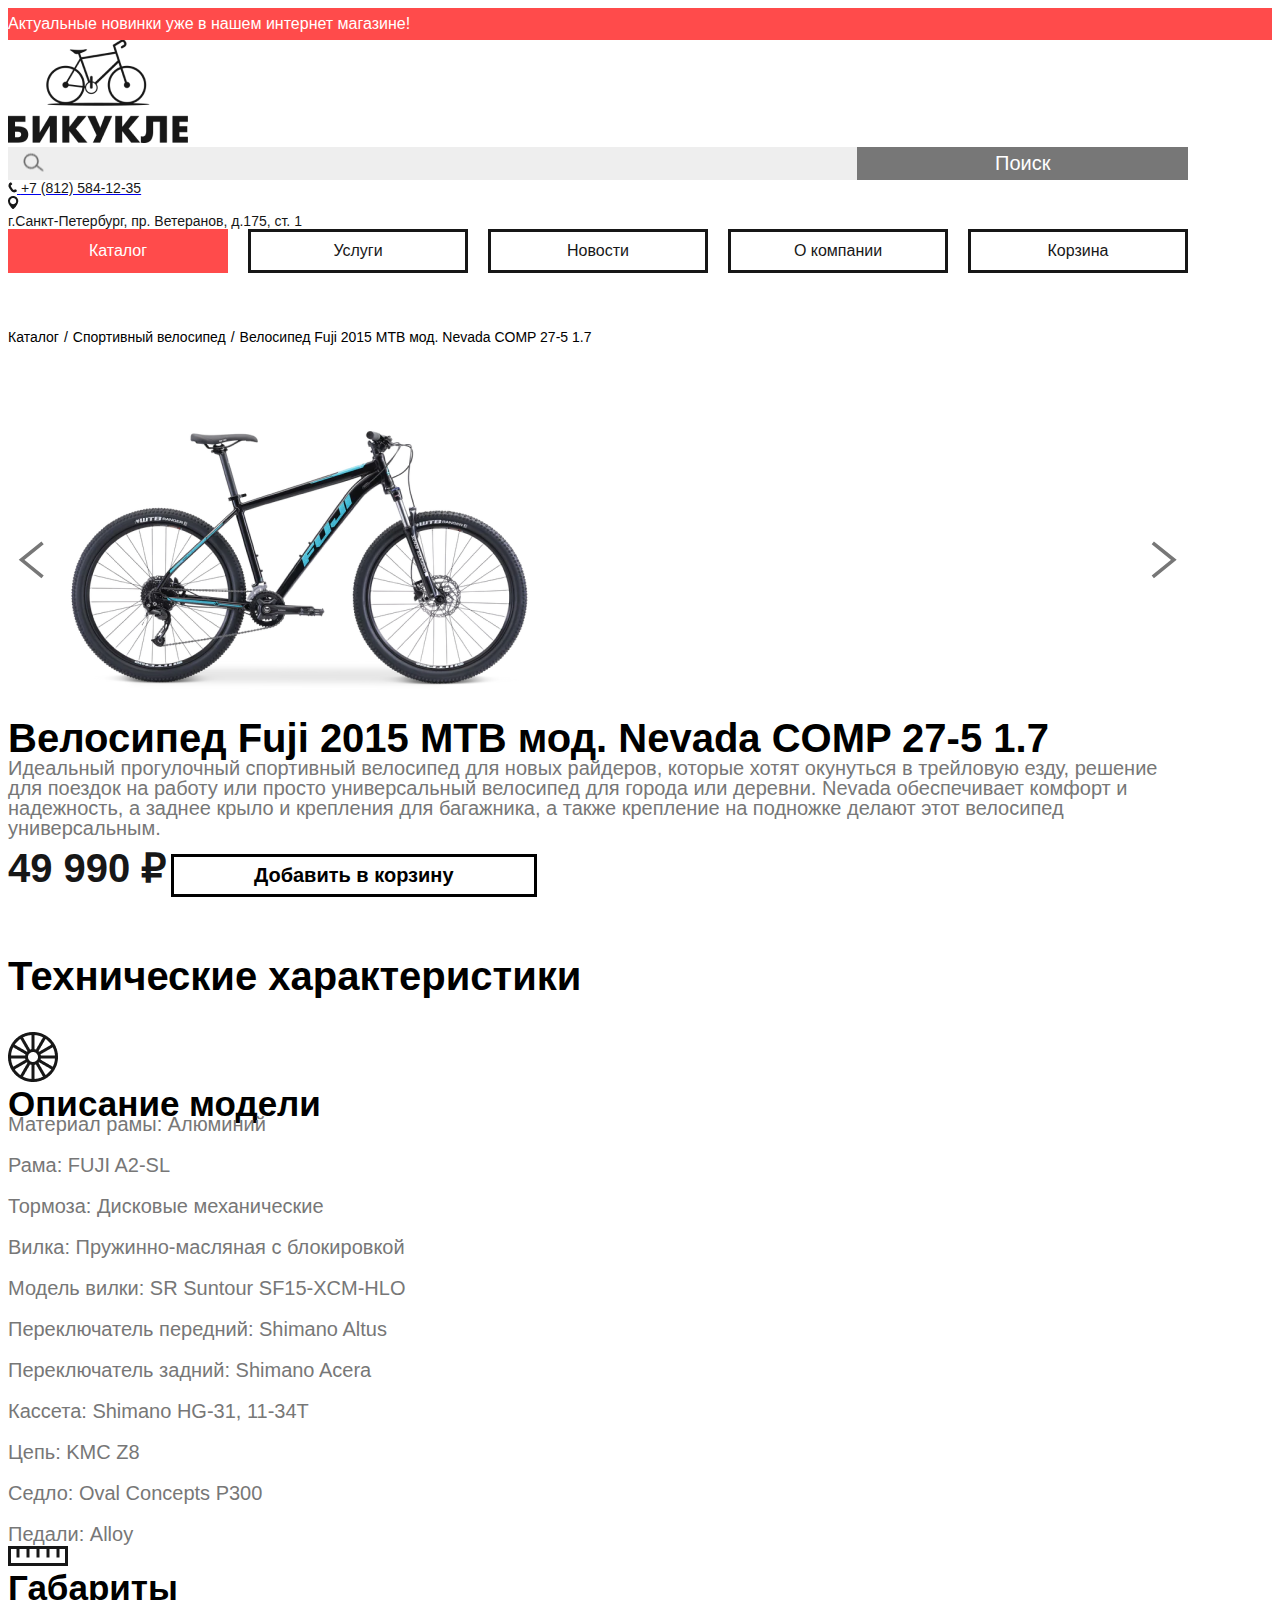
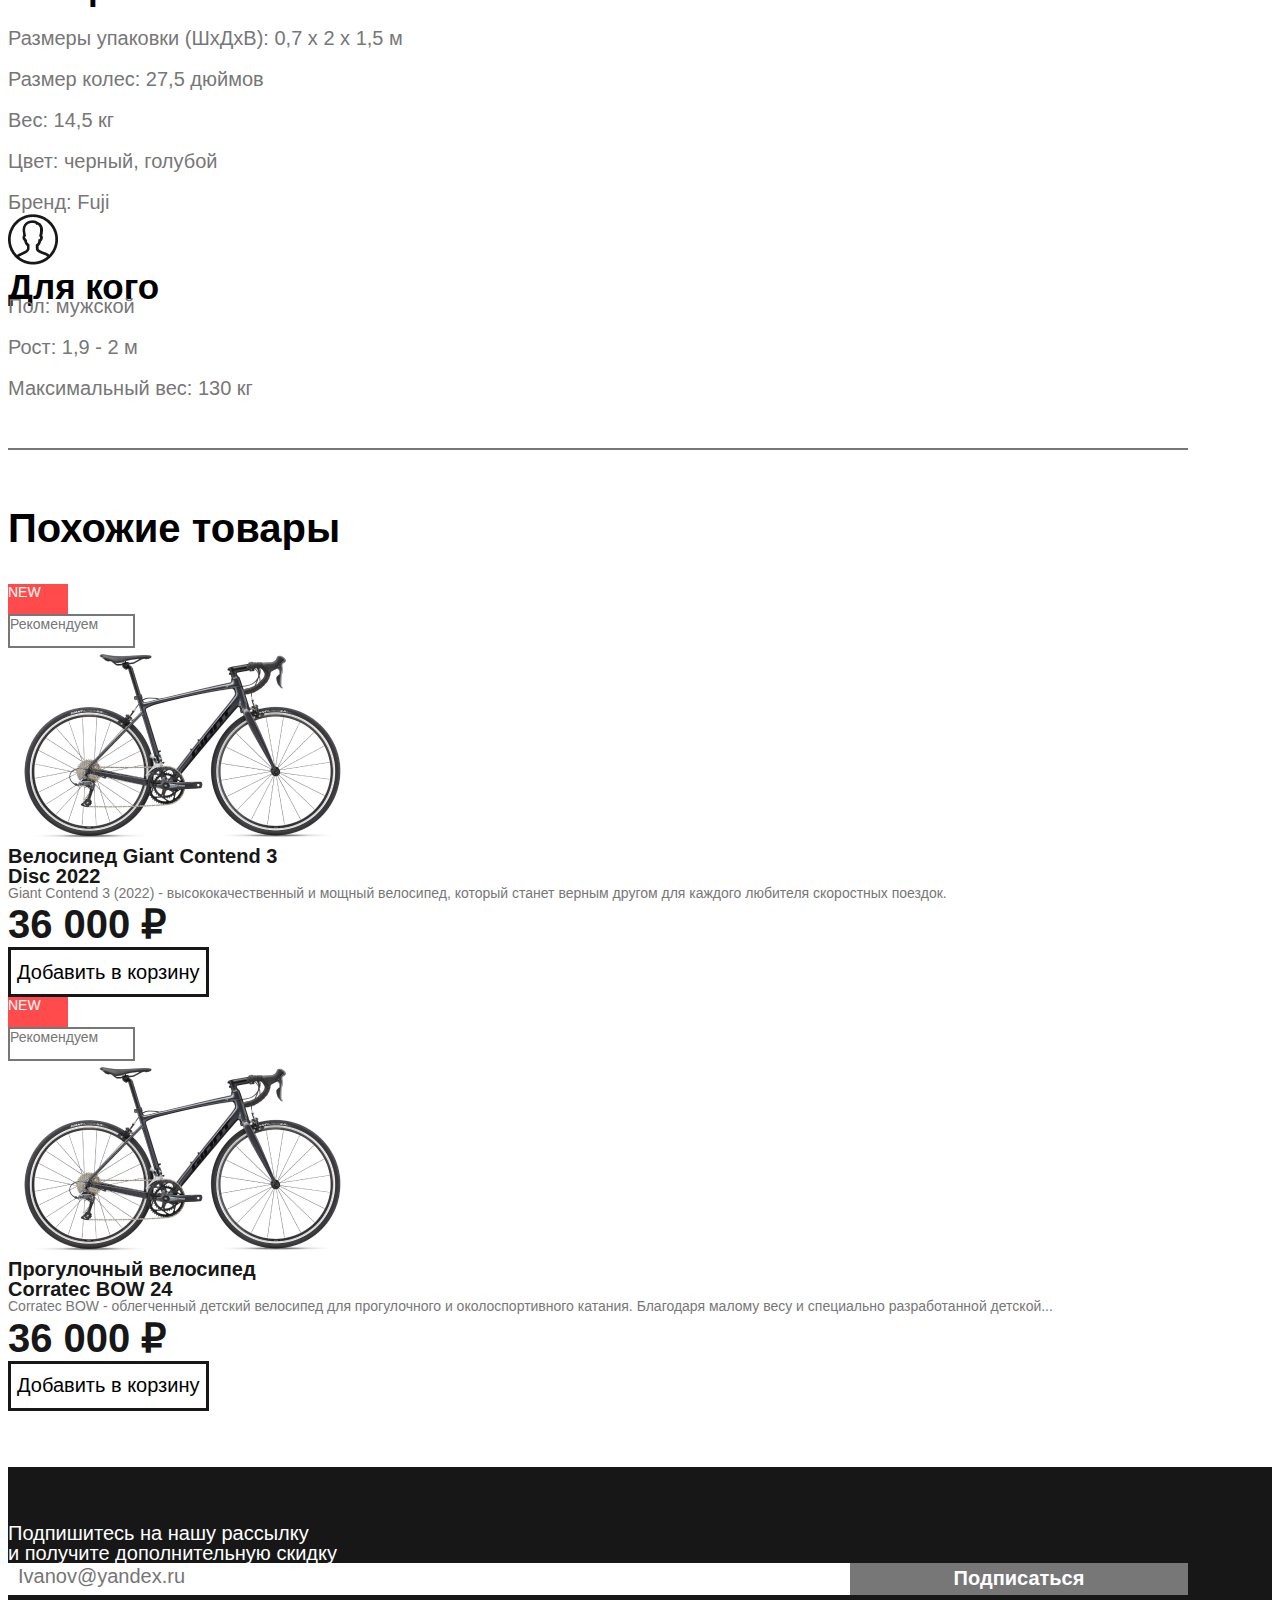
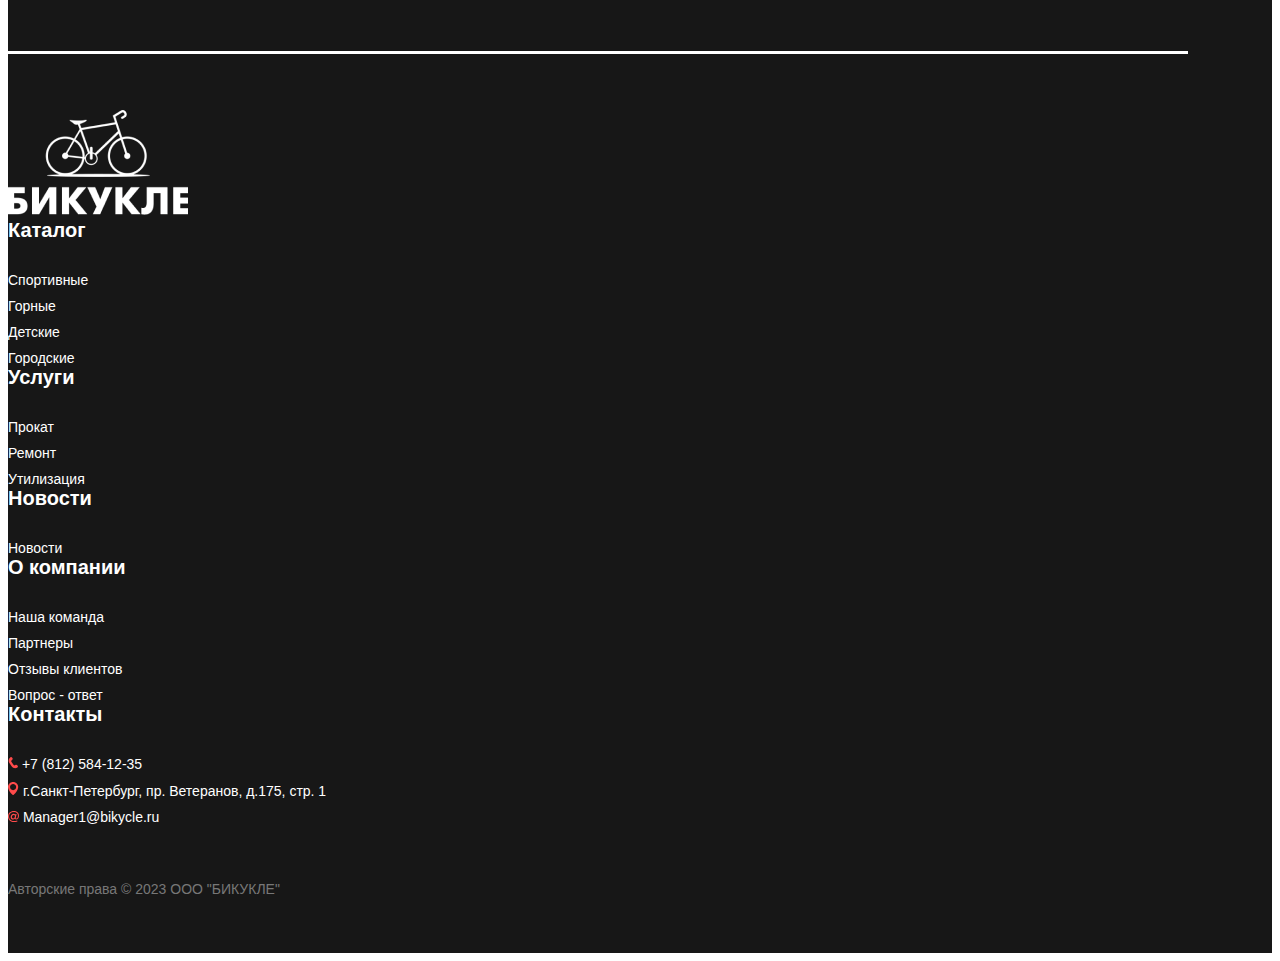
<file: pages/product.html>
<!doctype html>
<html lang="ru">
<head>
    <meta charset="utf-8">
    <meta name="viewport" content="width=device-width, initial-scale=1">
    <title>Страница товара</title>
    <link rel="stylesheet" href="https://cdn.jsdelivr.net/npm/swiper@9/swiper-bundle.min.css"/>
    <link href="https://cdn.jsdelivr.net/npm/bootstrap@5.3.0-alpha3/dist/css/bootstrap.min.css" rel="stylesheet" integrity="sha384-KK94CHFLLe+nY2dmCWGMq91rCGa5gtU4mk92HdvYe+M/SXH301p5ILy+dN9+nJOZ" crossorigin="anonymous">
    <link rel="stylesheet" href="../assets/css/main.css">
</head>
<body>
    <header class="w-100 d-flex flex-column gap-4">
        <p class="w-100 header_title text-center">Актуальные новинки уже в нашем интернет магазине!</p>
        <nav class="container d-flex align-items-center justify-content-between">
            <a href="../index.html"><img src="../assets/images/header/logo.png" alt="" class="logo"></a>
            <div class="nav_left d-flex flex-column w-100" id="menu">
                <div class="d-flex flex-column flex-lg-row align-items-center preform">
                    <form class="col-12 col-lg-7 form_header">
                        <input type="text" class="form_input">
                        <img src="../assets/images/icons/search.png" alt="" class="form_img">
                        <button class="form_button">Поиск</button>
                    </form>
                    <div class="col-12 col-lg-5 d-flex flex-column nav_contacts">
                        <a href="tel:+7 (812) 584-12-35" class="d-flex align-items-center gap-1 text-decoration-none">
                            <img src="../assets/images/icons/phone.png" alt="">
                            <span style="color:#171717;">+7 (812) 584-12-35</span>
                        </a>
                        <div class="d-flex align-items-center gap-1">
                            <img src="../assets/images/icons/adress.png" alt="">
                            <p>г.Санкт-Петербург, пр. Ветеранов, д.175, ст. 1</p>
                        </div>
                    </div>
                </div>
                <div class="nav_grid">
                    <a href="catalog.html" class="nav_link_active">Каталог</a>
                    <a href="" class="nav_link">Услуги</a>
                    <a href="" class="nav_link">Новости</a>
                    <a href="" class="nav_link">О компании</a>
                    <a href="" class="nav_link">Корзина</a>
                </div>
            </div>
            <button type="button" id="toggler" class="toggler">
                <img src="../assets/images/icons/menu.png" alt="">
            </button>
        </nav>
    </header>

    <main class="container">
        <ul class="breadcrumb">
            <li><a href="catalog.html">Каталог</a></li>
            <li>/</li>
            <li><a href="#">Спортивный велосипед</a></li>
            <li>/</li>
            <li>Велосипед Fuji 2015 MTB мод. Nevada COMP 27-5 1.7</li>
        </ul>
        <div class="row">
            <div class="col-12 col-lg-6">
                <div class="swiper swiperProduct w-100">
                    <div class="swiper-wrapper w-100">
                    <div class="swiper-slide">
                        <img src="../assets/images/card.png" alt="" class="w-100">
                    </div>
                    <div class="swiper-slide">
                        <img src="../assets/images/card3.png" alt="" class="w-100">
                    </div>
                    <div class="swiper-slide">
                        <img src="../assets/images/card2.png" alt="" class="w-100">
                    </div>
                    </div>
                    <div class="swiper-button-prev">
                        <svg width="15" height="21" viewBox="0 0 15 21" fill="none" xmlns="http://www.w3.org/2000/svg">
                            <path d="M13.6578 0.999999L2 10.4159L13.6578 19.8318" stroke="#777777" stroke-width="2"/>
                        </svg>
                    </div>
                    <div class="swiper-button-next">
                        <svg width="15" height="21" viewBox="0 0 15 21" fill="none" xmlns="http://www.w3.org/2000/svg">
                            <path d="M0.999903 0.999999L12.6577 10.4159L0.999903 19.8318" stroke="#777777" stroke-width="2"/>
                        </svg>
                    </div>
                </div>
            </div>
            <div class="col-12 col-lg-6 description_card d-flex flex-column row-gap-xl-5 row-gap-3">
                <p class="title_desc">Велосипед Fuji 2015 MTB мод. Nevada COMP 27-5 1.7</p>
                <p class="desc_card-text">Идеальный прогулочный спортивный велосипед для новых райдеров, которые хотят окунуться в трейловую езду, 
                решение для поездок на работу или просто универсальный велосипед для города или деревни. 
                Nevada обеспечивает комфорт и надежность, а заднее крыло и крепления для багажника, 
                а также крепление на подножке делают этот велосипед универсальным.
                </p>
                <div class="d-flex flex-xl-row flex-column justify-content-xl-between align-items-xl-center">
                    <span class="card_price">49 990 ₽</span>
                    <button class="btn_card">Добавить в корзину</button>
                </div>
            </div>
        </div>
        <p class="title_card text-center text-lg-start">Технические характеристики</p>
        <div class="row row-gap-3 justify-content-between char_block">
            <div class="col-lg-4 col-md-6 col-12">
                <div class="d-flex column-gap-3 align-items-center char_title-block">
                    <img src="../assets/images/icons/circle.png" alt="">
                    <p class="char_title">Описание модели</p>
                </div>
                <ul class="char_list">
                    <li>Материал рамы: Алюминий</li>
                    <li>Рама: FUJI A2-SL</li>
                    <li>Тормоза: Дисковые механические</li>
                    <li>Вилка: Пружинно-масляная с блокировкой</li>
                    <li>Модель вилки: SR Suntour SF15-XCM-HLO</li>
                    <li>Переключатель передний: Shimano Altus</li>
                    <li>Переключатель задний: Shimano Acera</li>
                    <li>Кассета: Shimano HG-31, 11-34T</li>
                    <li>Цепь: KMC Z8</li>
                    <li>Седло: Oval Concepts P300</li>
                    <li>Педали: Alloy</li>
                </ul>
            </div>
            <div class="col-lg-4 col-md-6 col-12">
                <div class="d-flex column-gap-3 align-items-center char_title-block">
                    <img src="../assets/images/icons/rule.png" alt="">
                    <p class="char_title">Габариты</p>
                </div>
                <ul class="char_list">
                    <li>Размеры упаковки (ШхДхВ): 0,7 х 2 х 1,5 м</li>
                    <li>Размер колес: 27,5 дюймов </li>
                    <li>Вес: 14,5 кг </li>
                    <li>Цвет: черный, голубой</li>
                    <li>Бренд: Fuji</li>
                </ul>
            </div>
            <div class="col-lg-3 col-md-6 col-12">
                <div class="d-flex column-gap-3 align-items-center char_title-block">
                    <img src="../assets/images/icons/profile.png" alt="">
                    <p class="char_title">Для кого</p>
                </div>
                <ul class="char_list">
                    <li>Пол: мужской</li>
                    <li>Рост: 1,9 - 2 м </li>
                    <li>Максимальный вес: 130 кг</li>
                </ul>
            </div>
        </div>
        <div class="row row-gap-3">
            <p class="title_card text-center text-lg-start">Похожие товары</p>
            <div class="d-flex flex-column col-12 col-md-6 col-lg-4 category">
                <div class="d-flex flex-column product_card">
                    <div class="d-flex product_header">
                        <p class="new d-flex justify-content-center align-items-center">NEW</p>
                        <p class="recomend d-flex justify-content-center align-items-center">Рекомендуем</p>
                    </div>
                    <a href="#"><img src="../assets/images/products/3.png" alt="" class="w-100 product_img"></a>
                    <p class="w-100 product_title">Велосипед Giant Contend 3<br> Disc 2022</p>
                    <p class="w-100 product_description">Giant Contend 3 (2022) - высококачественный и мощный велосипед, который станет верным другом для каждого любителя скоростных поездок.</p>
                    <p class="product_price">36 000 ₽</p>
                    <button class="w-full d-flex justify-content-center align-items-center product_button">Добавить в корзину</button>
                </div>
            </div>
            <div class="d-flex flex-column col-12 col-md-6 col-lg-4 category">
                <div class="d-flex flex-column product_card">
                    <div class="d-flex product_header">
                        <p class="new d-flex justify-content-center align-items-center">NEW</p>
                        <p class="recomend d-flex justify-content-center align-items-center">Рекомендуем</p>
                    </div>
                    <a href="#"><img src="../assets/images/products/3.png" alt="" class="w-100 product_img"></a>
                    <p class="w-100 product_title">Прогулочный велосипед<br> Corratec BOW 24</p>
                    <p class="w-100 product_description">Corratec BOW - облегченный детский велосипед для прогулочного и околоспортивного катания. Благодаря малому весу и специально разработанной детской...</p>
                    <p class="product_price">36 000 ₽</p>
                    <button class="w-full d-flex justify-content-center align-items-center product_button">Добавить в корзину</button>
                </div>
            </div>
        </div>
    </main>

    <footer>
        <div class="container">
            <form method="POST" action="#" class="subscribe_form row row-gap-2 d-flex align-items-center justify-content-between column-gap-3">
                <p class="title_footer col-xl-4 col-md-5 col-12">Подпишитесь на нашу рассылку<br> и получите дополнительную скидку</p>
                <div class="input_block col-xl-7 col-md-6 col-12">
                    <input type="email" class="input_form" name="email" placeholder="Ivanov@yandex.ru">
                    <button class="btn_subscribe" type="submit">Подписаться</button>
                </div>
            </form>
            <div class="footer_bottom row row-gap-3 d-flex justify-content-between">
                <a href="#" class="col-lg-3 col-md-3 col-sm-12 col-12 d-flex justify-content-center align-items-end"><img src="../assets/images/footer/logo.png" alt=""></a>
                <div class="col-lg-1 col-md-2 col-sm-4 col-6">
                    <p class="footer_title">Каталог</p>
                    <ul class="footer_list">
                        <li><a href="#">Спортивные</a></li>
                        <li><a href="#">Горные</a></li>
                        <li><a href="#">Детские</a></li>
                        <li><a href="#">Городские</a></li>
                    </ul>
                </div>
                <div class="col-lg-1 col-md-2 col-sm-4 col-6">
                    <p class="footer_title">Услуги</p>
                    <ul class="footer_list">
                        <li><a href="#">Прокат</a></li>
                        <li><a href="#">Ремонт</a></li>
                        <li><a href="#">Утилизация</a></li>
                    </ul>
                </div>
                <div class="col-lg-1 col-md-2 col-sm-4 col-6">
                    <p class="footer_title">Новости</p>
                    <ul class="footer_list">
                        <li><a href="#">Новости</a></li>
                    </ul>
                </div>
                <div class="col-lg-2 col-md-3 col-sm-6 col-6">
                    <p class="footer_title">О компании</p>
                    <ul class="footer_list">
                        <li><a href="#">Наша команда</a></li>
                        <li><a href="#">Партнеры</a></li>
                        <li><a href="#">Отзывы клиентов</a></li>
                        <li><a href="#">Вопрос - ответ</a></li>
                    </ul>
                </div>
                <div class="col-lg-4 col-md-3 col-sm-6 col-12">
                    <p class="footer_title">Контакты</p>
                    <ul class="footer_list">
                        <li>
                            <a href="tel:78125841235" class="d-flex column-gap-2 align-items-center">
                                <svg width="10" height="12" viewBox="0 0 10 12" fill="none" xmlns="http://www.w3.org/2000/svg">
                                    <path d="M3.57193 9.33292L1.37803 6.09102C0.0720884 4.16124 0.569736 1.53907 2.49189 0.221933C3.00869 -0.132201 3.71497 0.00184103 4.0661 0.520695L4.5114 1.17871C4.8729 1.7129 4.7432 2.43782 4.2189 2.81352L3.72321 3.14897C3.1904 3.46953 3.03556 4.17147 3.38406 4.68644L5.6644 8.05608C5.96448 8.49952 6.56567 8.61864 7.01217 8.32314L7.33886 8.10693C8.0509 7.6357 9.00961 7.82567 9.48815 8.53281L9.73066 8.89117C10.0766 9.40232 9.94476 10.0969 9.43563 10.4458C7.51061 11.7649 4.87981 11.2656 3.57193 9.33292Z" fill="#FF4B4B"/>
                                </svg>
                                +7 (812) 584-12-35
                            </a>
                        </li>
                        <li class="d-flex column-gap-2 align-items-center">
                            <svg width="11" height="14" viewBox="0 0 11 14" fill="none" xmlns="http://www.w3.org/2000/svg">
                                <path fill-rule="evenodd" clip-rule="evenodd" d="M5.67717 12.8206C7.82377 10.9818 10.2115 7.50068 10.2115 4.97822C10.2115 2.22889 7.92556 0.00012207 5.10574 0.00012207C2.28592 0.00012207 0 2.22889 0 4.97822C0 7.50068 2.38771 10.9818 4.53431 12.8206C4.86504 13.1039 5.34644 13.1039 5.67717 12.8206ZM5.10574 8.16931C6.79763 8.16931 8.16918 6.79776 8.16918 5.10586C8.16918 3.41397 6.79763 2.04242 5.10574 2.04242C3.41385 2.04242 2.0423 3.41397 2.0423 5.10586C2.0423 6.79776 3.41385 8.16931 5.10574 8.16931Z" fill="#FF4B4B"/>
                            </svg>
                            г.Санкт-Петербург, пр. Ветеранов, д.175, стр. 1
                        </li>
                        <li>
                            <a href="mailto:Manager1@bikycle.ru" class="d-flex column-gap-2 align-items-center">
                                <svg width="11" height="11" viewBox="0 0 11 11" fill="none" xmlns="http://www.w3.org/2000/svg">
                                    <path d="M7.28916 3.79983L7.45482 2.96964H8.58133L7.93524 6.17864C7.86898 6.49795 7.83584 6.73742 7.83584 6.89707C7.83584 7.12059 7.89106 7.28556 8.00151 7.39199C8.11195 7.48779 8.23343 7.53568 8.36596 7.53568C8.71938 7.53568 9.0507 7.32281 9.35994 6.89707C9.54769 6.64163 9.69127 6.30104 9.79066 5.8753C9.89006 5.44957 9.93976 5.07172 9.93976 4.74178C9.93976 3.75194 9.58082 2.87385 8.86295 2.10752C8.15612 1.3412 7.14006 0.958032 5.81476 0.958032C4.47841 0.958032 3.35191 1.39973 2.43524 2.28314C1.51857 3.16655 1.06024 4.26282 1.06024 5.57197C1.06024 6.50859 1.31426 7.35474 1.82229 8.11043C2.33032 8.86611 3.0261 9.40361 3.90964 9.72291C4.46185 9.93578 5.09136 10.0422 5.79819 10.0422C7.01305 10.0422 8.13404 9.82402 9.16114 9.38764L9.44277 10.3775C8.40462 10.7926 7.21737 11.0001 5.88102 11.0001C4.24649 11.0001 2.91014 10.5691 1.87199 9.70694C0.623996 8.65324 0 7.2696 0 5.556C0 3.94884 0.546687 2.62373 1.64006 1.58067C2.73343 0.526973 4.10843 0.00012207 5.76506 0.00012207C7.25602 0.00012207 8.49849 0.431182 9.49247 1.2933C10.4975 2.14478 11 3.28895 11 4.72581C11 5.85402 10.7349 6.75871 10.2048 7.43989C9.6747 8.11043 9.03966 8.4457 8.2997 8.4457C7.95733 8.4457 7.6757 8.35523 7.45482 8.17429C7.24498 7.99335 7.10693 7.75387 7.04066 7.45585C6.55472 8.17961 5.86998 8.54149 4.98644 8.54149C4.41215 8.54149 3.87651 8.33926 3.37952 7.93481C2.89357 7.51972 2.6506 6.87047 2.6506 5.98706C2.6506 4.99722 2.94879 4.21493 3.54518 3.64018C4.14157 3.06543 4.80974 2.77806 5.5497 2.77806C6.38906 2.77806 6.96888 3.11865 7.28916 3.79983ZM5.15211 7.42392C5.62701 7.42392 6.04116 7.2217 6.39458 6.81725C6.75904 6.4128 6.94126 5.89659 6.94126 5.26863C6.94126 4.81096 6.81978 4.47037 6.57681 4.24686C6.33384 4.0127 6.03564 3.89562 5.68223 3.89562C5.19628 3.89562 4.78213 4.08188 4.43976 4.4544C4.09739 4.82692 3.92621 5.33249 3.92621 5.9711C3.92621 6.43941 4.04217 6.80128 4.2741 7.05673C4.51707 7.30153 4.80974 7.42392 5.15211 7.42392Z" fill="#FF4B4B"/>
                                </svg>
                                Manager1@bikycle.ru
                            </a>
                        </li>
                    </ul>
                </div>
            </div>
            <p class="footer_copyright text-center">Авторские права © 2023 ООО "БИКУКЛЕ"</p>
        </div>
    </footer>
    <script src="https://code.jquery.com/jquery-3.7.0.min.js" integrity="sha256-2Pmvv0kuTBOenSvLm6bvfBSSHrUJ+3A7x6P5Ebd07/g=" crossorigin="anonymous"></script>
    <script src="https://cdn.jsdelivr.net/npm/bootstrap@5.3.0/dist/js/bootstrap.bundle.min.js" integrity="sha384-geWF76RCwLtnZ8qwWowPQNguL3RmwHVBC9FhGdlKrxdiJJigb/j/68SIy3Te4Bkz" crossorigin="anonymous"></script>
    <script src="https://cdn.jsdelivr.net/npm/swiper@9/swiper-bundle.min.js"></script>
    <script src="../assets/js/main.js"></script>
</body>
</html>
</file>
<file: assets/css/main.css>
@import url('https://fonts.cdnfonts.com/css/futura-pt');
body {
    font-family: 'Futura PT', sans-serif;
    font-weight: 450;
}

/* header */
header {
    position: relative;
}

.header_title {
    color: #FFFFFF;
    background: #FF4B4B;
    padding-top: 7px;
    padding-bottom: 7px;
}

.preform {
    gap: 20px;
}

.form_header{
    display: flex;
    position: relative;
    height: 33px;
    background: #EEEEEE;
}
.form_img {
    position: absolute;
    left: 12px;
    top: 50%;
    transform: translateY(-50%);
}
.form_button {
    text-align: center;
    background: #777777;
    color: white;
    height: 100%;
    font-size: 20px;
    width: 30%;
    border: none;
}
.form_input {
    height: 100%;
    background: transparent;
    outline: none;
    border: none;
    padding-left: 40px;
    padding-right: 40px;
    width: 70%;
}

nav {
    gap: 20px;  
}

.nav_left {
    gap: 20px;
}

.nav_contacts {
    gap: 14px;
    color: #171717;
    font-size: 14px;
    width: fit-content;
}

.nav_grid {
    display: grid;
    grid-template-columns: repeat(5, 1fr);
    gap: 20px;
}

.nav_link {
    padding-top: 10px;
    padding-bottom: 10px;
    color: #171717;
    border: 3px #171717 solid;
    text-align: center;
    text-decoration: none;
    transition: all;
    transition-duration: 300ms;
}
.nav_link:hover {
    border: 3px #FF4B4B solid;
    background: #FF4B4B;
    color: white;
}
.nav_link_active {
    padding-top: 10px;
    padding-bottom: 10px;
    color: white;
    border: 3px #FF4B4B solid;
    background: #FF4B4B;
    text-align: center;
    text-decoration: none;
}

.toggler {
    border: none;
    background: none;
}
.toggler > img {
    width: 40px;
}

p {
    padding: 0;
    margin: 0;
}

/* SwiperMain */
.swiperMain {
    height: 480px;
    margin-top: 56px;
}

.slide {
    position: relative;
}

.slide img {
    object-fit: cover;
    width: 100%;
    height: 100%;
}

.swiper_desc {
    position: absolute;
    bottom: 60px;
    left: 100px;
    display: flex;
    flex-direction: column;
}

.swiper_desc > span {
    font-size: 20px;
    font-weight: 500;
    color: #fff;
}

.swiper_desc > p {
    font-size: 40px;
    font-weight: 700;
    color: #fff;
    line-height: 0.8;
    margin-top: 20px;
}

.swiper_desc > button {
    margin-top: 20px;
    border: 3px solid #fff;
    background: transparent;
    padding: 12px 64px;
    width: fit-content;
    font-size: 20px;
    font-weight: 700;
    color: #fff;
}

/* Form */
.feedback_form {
    margin-top: 110px;
}

.feedback_title {
    font-size: 40px;
    font-weight: 700;
    color: black;
    line-height: 0.8;
}

.row_form > p {
    font-size: 20px;
    font-weight: 500;
}

.row_form > input {
    border: 3px solid black;
    padding: 15px 18px;
    font-size: 20px;
    font-weight: 500;
    color: #777777;
    outline: none;
}

.necessarily {
    font-size: 20px;
    font-weight: 500;
}

.btn_form {
    border: 3px solid black;
    padding: 18px 0;
    width: 100%;
    font-size: 20px;
    font-weight: 700;
    background: transparent;
    margin: 0;
    transition: all;
    transition-duration: 400ms;
}

.btn_form:hover {
    background: #FF4B4B;
    color: #fff;
    font-size: 20px;
    font-weight: 700;
    border-color: #FF4B4B;
}

/* Map */
.map_block {
    position: relative;
}

.map {
    height: 800px;
    width: 100%;
    margin-top: 110px;
    margin-bottom: -63px;
}

.contact_map {
    position: absolute;
    bottom: 56px;
    left: calc((100% - 1180px) / 2);
    background: #171717;
    opacity: .8;
    padding: 16px;
    padding-right: 60px;
    width: fit-content;
}

.map_list {
    padding: 0;
    margin: 0;
    list-style: none;
    display: flex;
    flex-direction: column;
    row-gap: 12px;
}
.map_list li > a {
    text-decoration: none;
    color: #fff;
}

.map_list li > span {
    color: #FF4B4B;
}

.map_list li {
    display: flex;
    align-items: center;
    column-gap: 4px;
    color: #fff;
    font-size: 20px;
    font-weight: 700;
}

/* Rate */
.rate_block {
    margin-top: 56px;
    background: #777777;
    padding: 56px 0;
}

.rent_title {
    color: #fff;
    font-weight: 700;
    font-size: 40px;
}

.rent_title-rate {
    color: #fff;
    font-weight: 450;
    font-size: 40px;
    line-height: 1;
    flex-grow: 1;
}

.rent_desc {
    color: #fff;
    font-weight: 500;
    font-size: 20px;
    line-height: 1;
}

.btn_rent {
    padding: 15px 66px;
    background: #FF4B4B;
    color: #fff;
    font-size: 20px;
    font-weight: 700;
    border: none;
    margin: 0;
}

.rate_price {
    border: 3px solid #fff;
    background: transparent;
    padding: 12px 0;
    width: 100%;
}

.price_rate {
    font-size: 60px;
    font-weight: 700;
    color: #fff;
    line-height: 1;
}

.price_rate > span {
    font-size: 20px;
    font-weight: 450;
}

.time_rate {
    font-size: 20px;
    font-weight: 450;
    color: #fff;
    line-height: 1;
}

.fix_rate {
    font-size: 14px;
    font-weight: 450;
    color: #fff;
    line-height: 1;
}

.border_rent {
    border-right: 3px solid #fff;
}

/* Card Product */
.breadcrumb {
    display: flex;
    column-gap: 5px;
    list-style: none;
    padding: 0;
    margin: 0;
    margin: 56px 0;
}

.breadcrumb li {
    font-size: 14px;
    font-weight: 500;
}

.breadcrumb li a {
    font-size: 14px;
    font-weight: 500;
    text-decoration: none;
    color: black;
}

.description_card {
    display: flex;
    flex-direction: column;
}
.swiper-button-prev:after {
    content: '';
}

.swiper-button-next:after {
    content: '';
}

.title_desc {
    font-size: 40px;
    font-weight: 700;
    line-height: 1;
}

.desc_card-text {
    font-size: 20px;
    font-weight: 450;
    color: #777777;
    line-height: 1;
}

.desc_bottom {
    display: flex;
    justify-content: space-between;
    align-items: center;
}

.card_price {
    font-size: 40px;
    font-weight: 700;
    line-height: 1.5;
    color: #171717;
}

.btn_card {
    font-size: 20px;
    font-weight: 700;
    padding: 7px 80px;
    background: none;
    margin: 0;
    width: fit-content;
    border: 3px solid black;
    transition: all;
    transition-duration: 200ms;
}

.btn_card:hover {
    color: white;
    border-color: #FF4B4B;
    background: #FF4B4B;
}

.title_card {
    font-size: 40px;
    font-weight: 700;
    line-height: 1;
    margin-top: 58px;
    margin-bottom: 36px;
}

.char_block {
    border-bottom: 2px solid #777777;
    padding-bottom: 48px;
}

.char_title-block {
    height: 51px;
}

.char_title {
    font-size: 35px;
    font-weight: 700;
    line-height: 1;
}

.char_list {
    list-style: none;
    display: flex;
    flex-direction: column;
    padding: 0;
    margin: 0;
    margin-top: 30px;
    row-gap: 18px;
}

.char_list li {
    font-weight: 500;
    font-size: 20px;
    color: #777777;
}

.container {
    max-width: 1180px;
}

/* product card */
.product_card {
    gap: 10px;
}

.product_header {
    gap: 10px;
}

.product_title {
    color: #171717;
    font-size: 20px;
    font-weight: 700;
    line-height: 1;
}

.product_description{
    color: #777777;
    font-size: 14px;
    line-height: 1.1;
}

.product_price {
    color: #171717;
    font-weight: 700;
    font-size: 40px;
}

.product_button {
    color: black;
    border: 3px #171717 solid;
    height: 50px;
    background: white;
    font-size: 20px;
    font-weight: 450;
    transition: all;
    transition-duration: 300ms;
}
.product_button:hover {
    color: white;
    border-color: #777777;
    background: #777777;
}

.product_img {
    transition: all;
    transition-duration: 500ms;
    cursor: pointer;
}
.product_img:hover {
    scale: 105%;
    filter: grayscale(100%);
}

.category {
    gap: 40px;
}

.category_title {
    color: #171717;
    font-size: 35px;
    font-weight: 700;
}

.new {
    color: white;
    background: #FF4B4B;
    width: 60px;
    height: 30px;
    font-size: 14px;
}
.recomend {
    color: #777777;
    border: 2px #777777 solid;
    width: 123px;
    height: 30px;
    font-size: 14px;
}

/* footer */
footer {
    margin-top: 56px;
    padding: 56px 0;
    background: #171717;
}

.title_footer {
    font-size: 20px;
    line-height: 1;
    color: #fff;
}

.input_block {
    display: flex;
    align-items: center;
    height: 32px;
}

.input_form {
    outline: none;
    border: none;
    padding: 0 10px;
    height: 100%;
    width: 75%;
    box-sizing: content-box;
}

.input_form::placeholder {
    font-size: 20px;
    font-weight: 500;
}

.btn_subscribe {
    padding: 0 32px;
    background: #777777;
    color: #fff;
    font-size: 20px;
    font-weight: 700;
    border: none;
    margin: 0;
    height: 100%;
    width: 25%;
    box-sizing: content-box;
}

.subscribe_form {
    padding-bottom: 56px;
    border-bottom: 3px solid #fff;
}

.footer_bottom {
    margin-top: 56px;
}

.footer_title {
    font-size: 20px;
    color: #fff;
    font-weight: 700;
}

.footer_list {
    display: flex;
    flex-direction: column;
    row-gap: 10px;
    margin: 0;
    padding: 0;
    list-style: none;
    margin-top: 30px;
}

.footer_list li a, .footer_list li {
    color: #fff;
    font-size: 14px;
    font-weight: 500;
    text-decoration: none;
}

.footer_copyright {
    color: #777777;
    font-size: 14px;
    font-weight: 500;
    margin-top: 56px;
}

/* bike form */
.bike_selection {
    background: #EEEEEE;
    padding-bottom: 56px;
    margin-top: 55px;
}

.bike_form {
    display: grid;
    grid-template-columns: repeat(6, 1fr);
    gap: 20px;
    color: #171717;
    font-size: 20px;
}

.bike_price {
    height: 50px;
    position: relative;
    width: 100%;
}

.bike_input {    
    border: 3px #171717 solid;
    padding-left: 40px;
    padding-right: 28px;
    height: 100%;
    width: 100%;
}

.bike_p, .bike_p2 {
    top: 50%;
    transform: translateY(-50%);
}

.bike_p {
    left: 12px;
}

.bike_p2 {
    right: 20px;
}

.bike_form select {
    border: 3px #171717 solid;
    height: 50px;
    width: 100%;
}

.bike_selection button {
    background: #777777;
    color: white;
    font-weight: bold;
    font-size: 20px;
    margin-top: 20px;
    width: 100%;
    padding-top: 8px;
    padding-bottom: 8px;
    border: none;    
    transition: all;
    transition-duration: 300ms;
}

.bike_selection button:hover {
    color: white;
    background: #FF4B4B;
}

/* modal */
.modal_bike {
    padding-top: 100px;
    padding-bottom: 100px;
    position: fixed;
    top: 50%;
    transform: translateY(-50%);
    z-index: 100;
}

.modal_close {
    display: flex;
    justify-content: flex-end;
    width: 100%;
    border: none;
    background: none;
    margin: 0;
}

.overlay {
    background: black;
    top: 0;
    position: fixed;
    height: 100%;
    z-index: 99;
    opacity: 70%;
}

@media (min-width: 768px) {   
    .catalog_kid {
        padding-top: 56px;
        padding-bottom: 40px;
    }
    .categories {
        padding-top: 56px;
    } 
}

@media (min-width: 993px) {   
    .toggler {
        display: none;
    }
    .bike_selection button {
        max-width: 380px;
    }
}
@media (max-width: 1200px) {
    .contact_map {
        left: 12px;
        padding: 16px;
        right: 12px;
    }
}


@media (max-width: 992px) {
    .breadcrumb {
        margin: 28px 0;
    }

    .title_card, .title_desc {
        font-size: 30px;
    }
    
    .char_title {
        font-size: 28px;
    }

    .btn_card {
        padding: 7px 40px;
    }

    .nav_left {
        position: absolute;
        width: 100%;
        left: 0;
        z-index: 9999;
        padding-top: 10px;
        margin-top: 10px;
        background: white;
        padding-left: 12px;
        padding-right: 12px;
        padding-bottom: 16px;
        transition: all;
        transition-duration: 500ms;        
        transform: translateY(-150%);        
        top: 0;
    }
    .nav_left_active {                
        transform: translateY(0);        
        top: 100%;
    }
    header {
        border-bottom: 2px #171717 solid;
        padding-bottom: 16px;
    }

    .logo {
        width: 100px;
    }

    .nav_grid {
        grid-template-columns: repeat(1, 1fr);
    }

    .map {
        height: 650px;
    }
    .bike_form {
        grid-template-columns: repeat(1, 1fr);
    }

    .border_rent {
        border-right: none;
    }
}

@media (max-width: 768px) {
    .btn_card {
        width: 100%;
    }

    .swiper_desc {
        bottom: 30px;
        left: 50px;
    }

    .map {
        height: 500px;
    }

    .contact_map {
        bottom: 10px;
    }
}

@media (max-width: 480px) {
    .input_block {
        flex-direction: column;
        height: 64px;
    }

    .input_form {
        width: 100%;
        box-sizing: border-box;
    }

    .btn_subscribe {
        width: 100%;
        box-sizing: border-box;
    }

    /* Swiper */
    .swiper_desc {
        bottom: 10px;
        left: 20px;
    }

    .swiper_desc > span {
        font-size: 16px;
    }
    
    .swiper_desc > p {
        font-size: 32px;
        margin-top: 10px;
    }
    
    .swiper_desc > button {
        margin-top: 14px;
        padding: 12px;
        width: 100%;
        font-size: 16px;
        box-sizing: border-box;
    }

    /* Form */
    .feedback_title {
        font-size: 26px;
        line-height: 0.8;
    }
}
</file>
